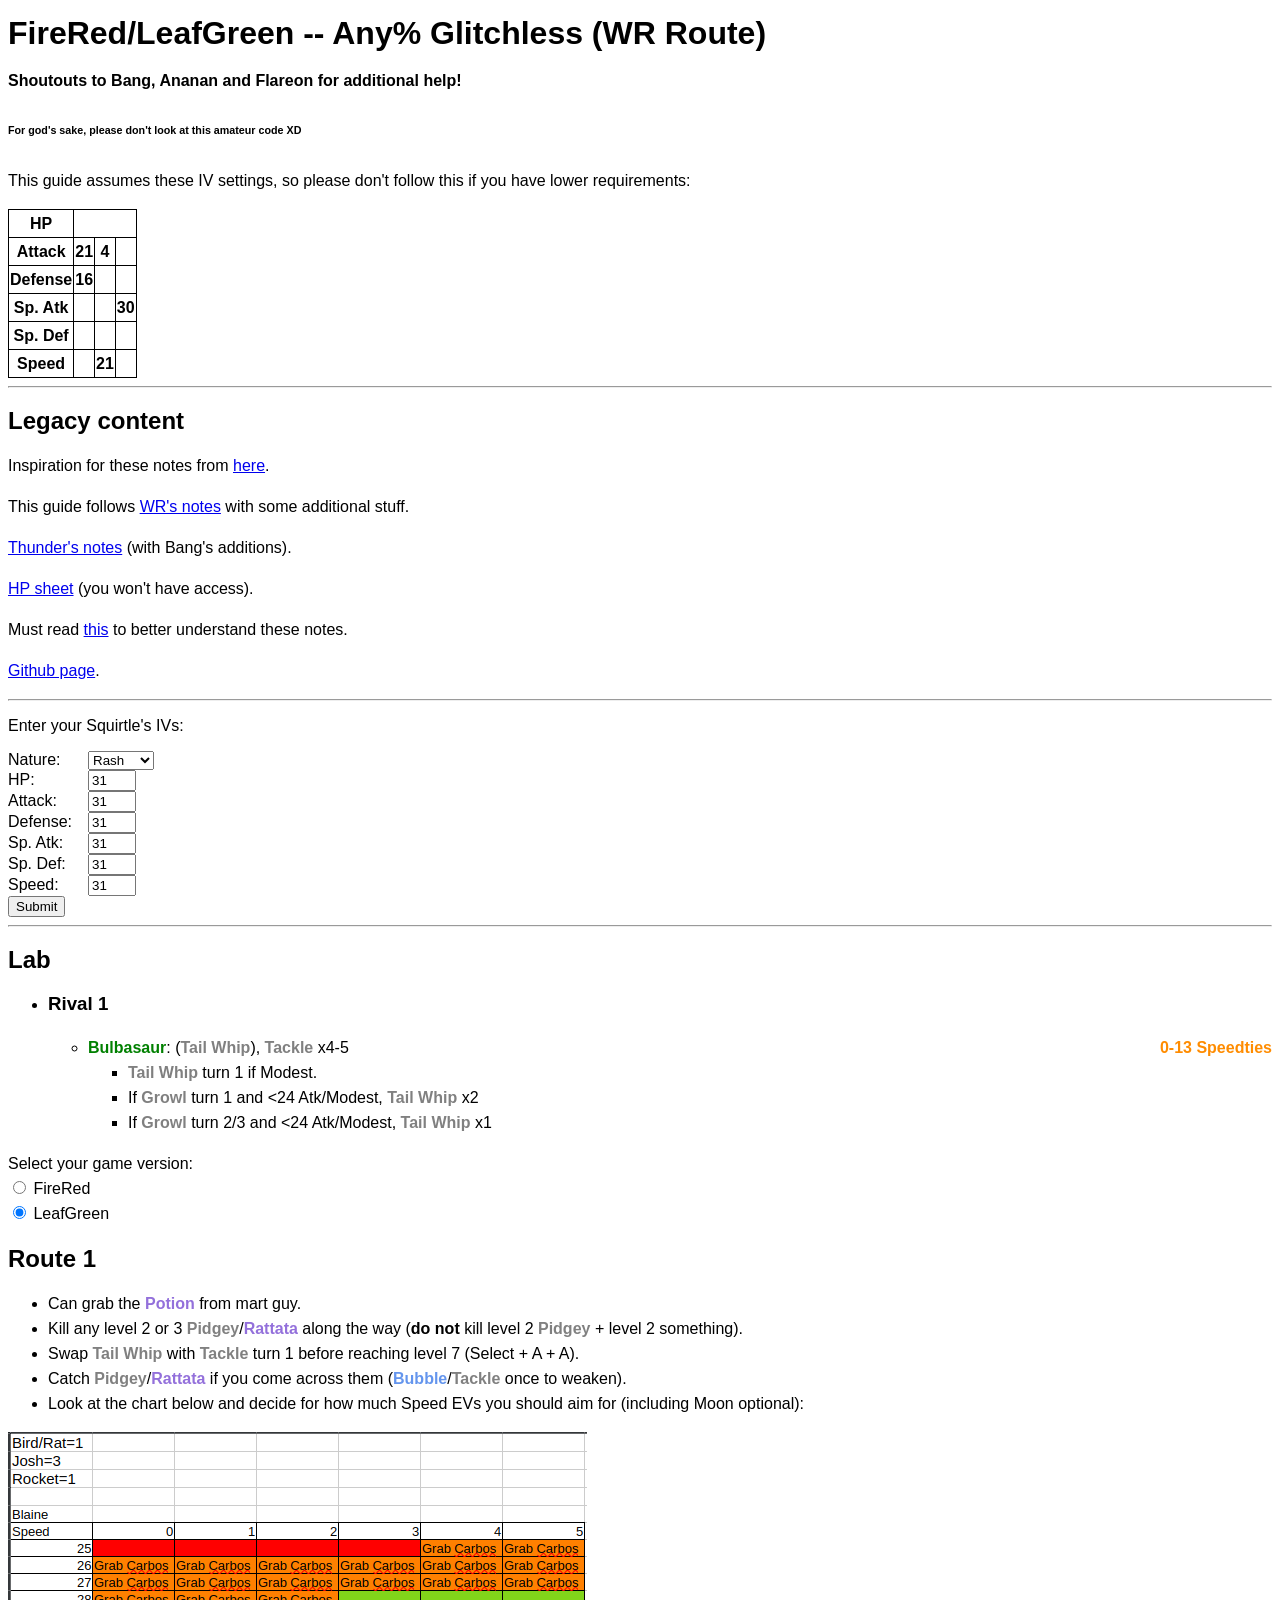
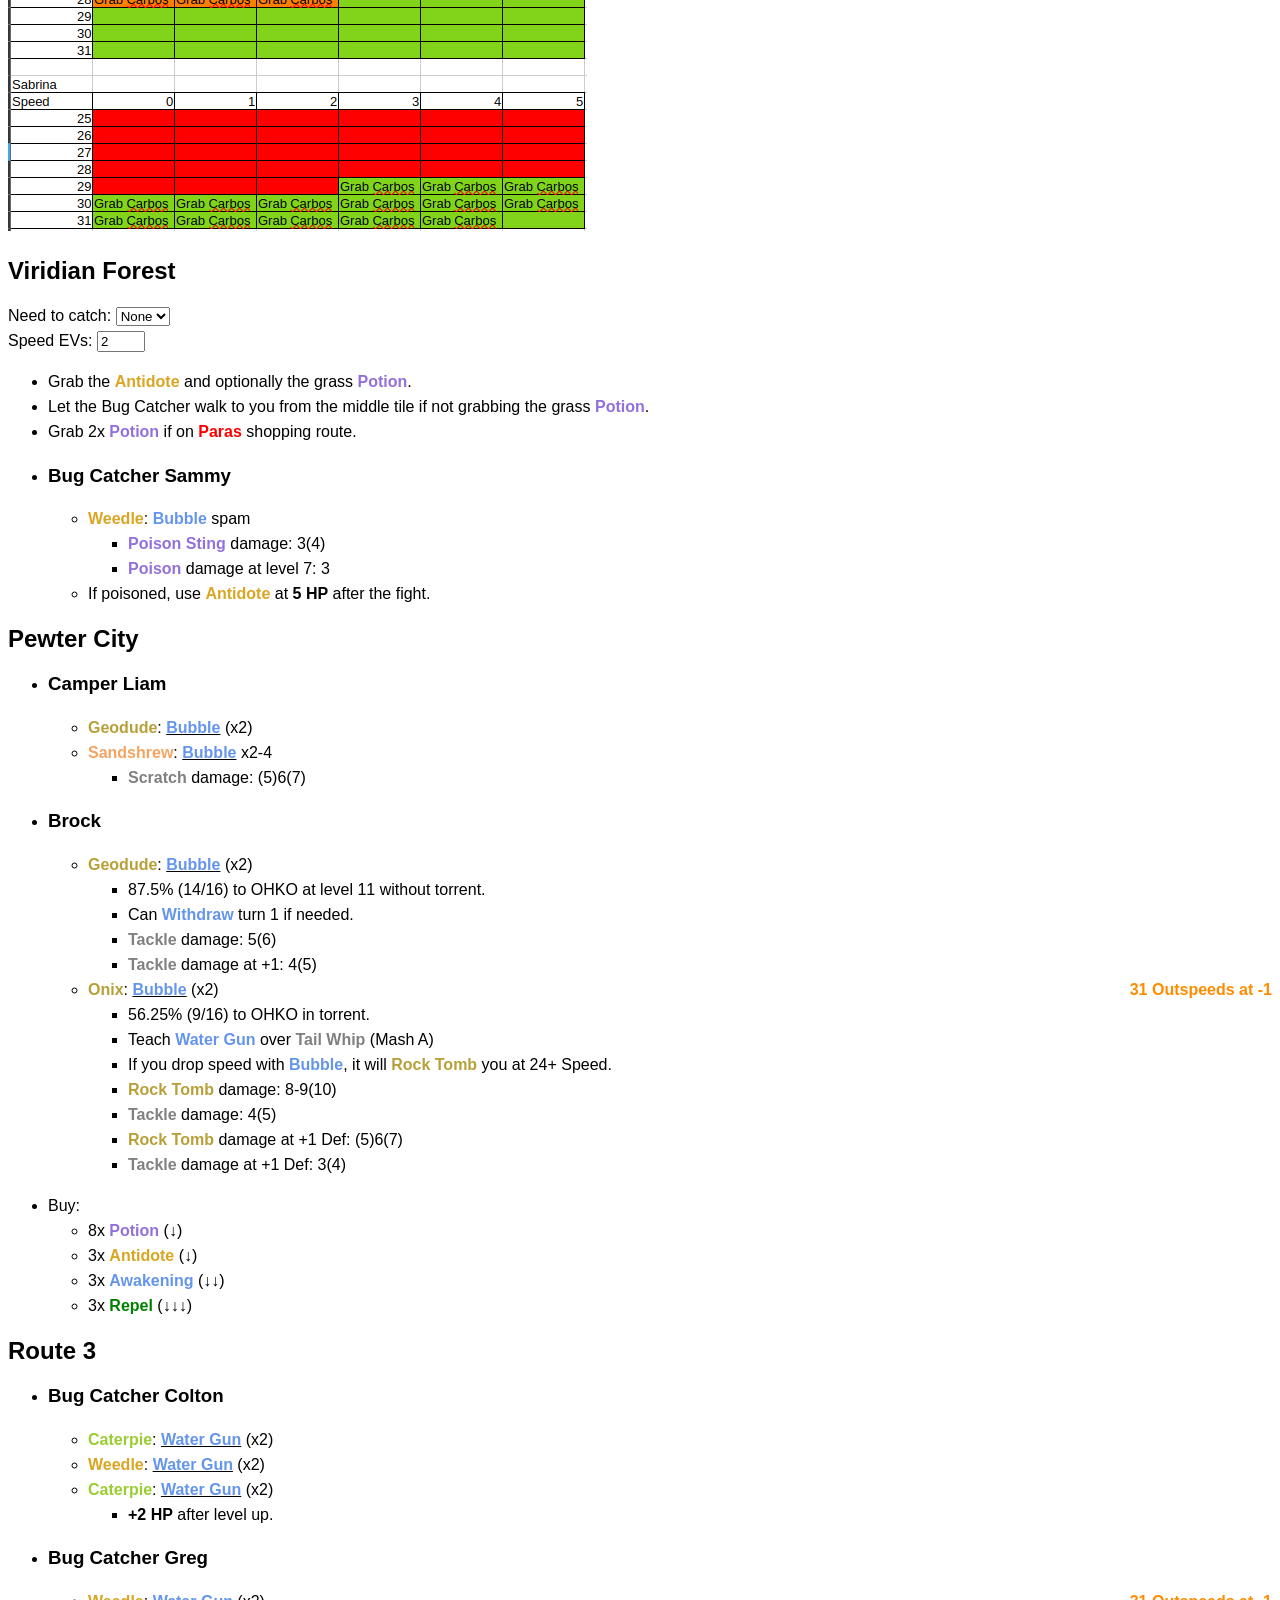
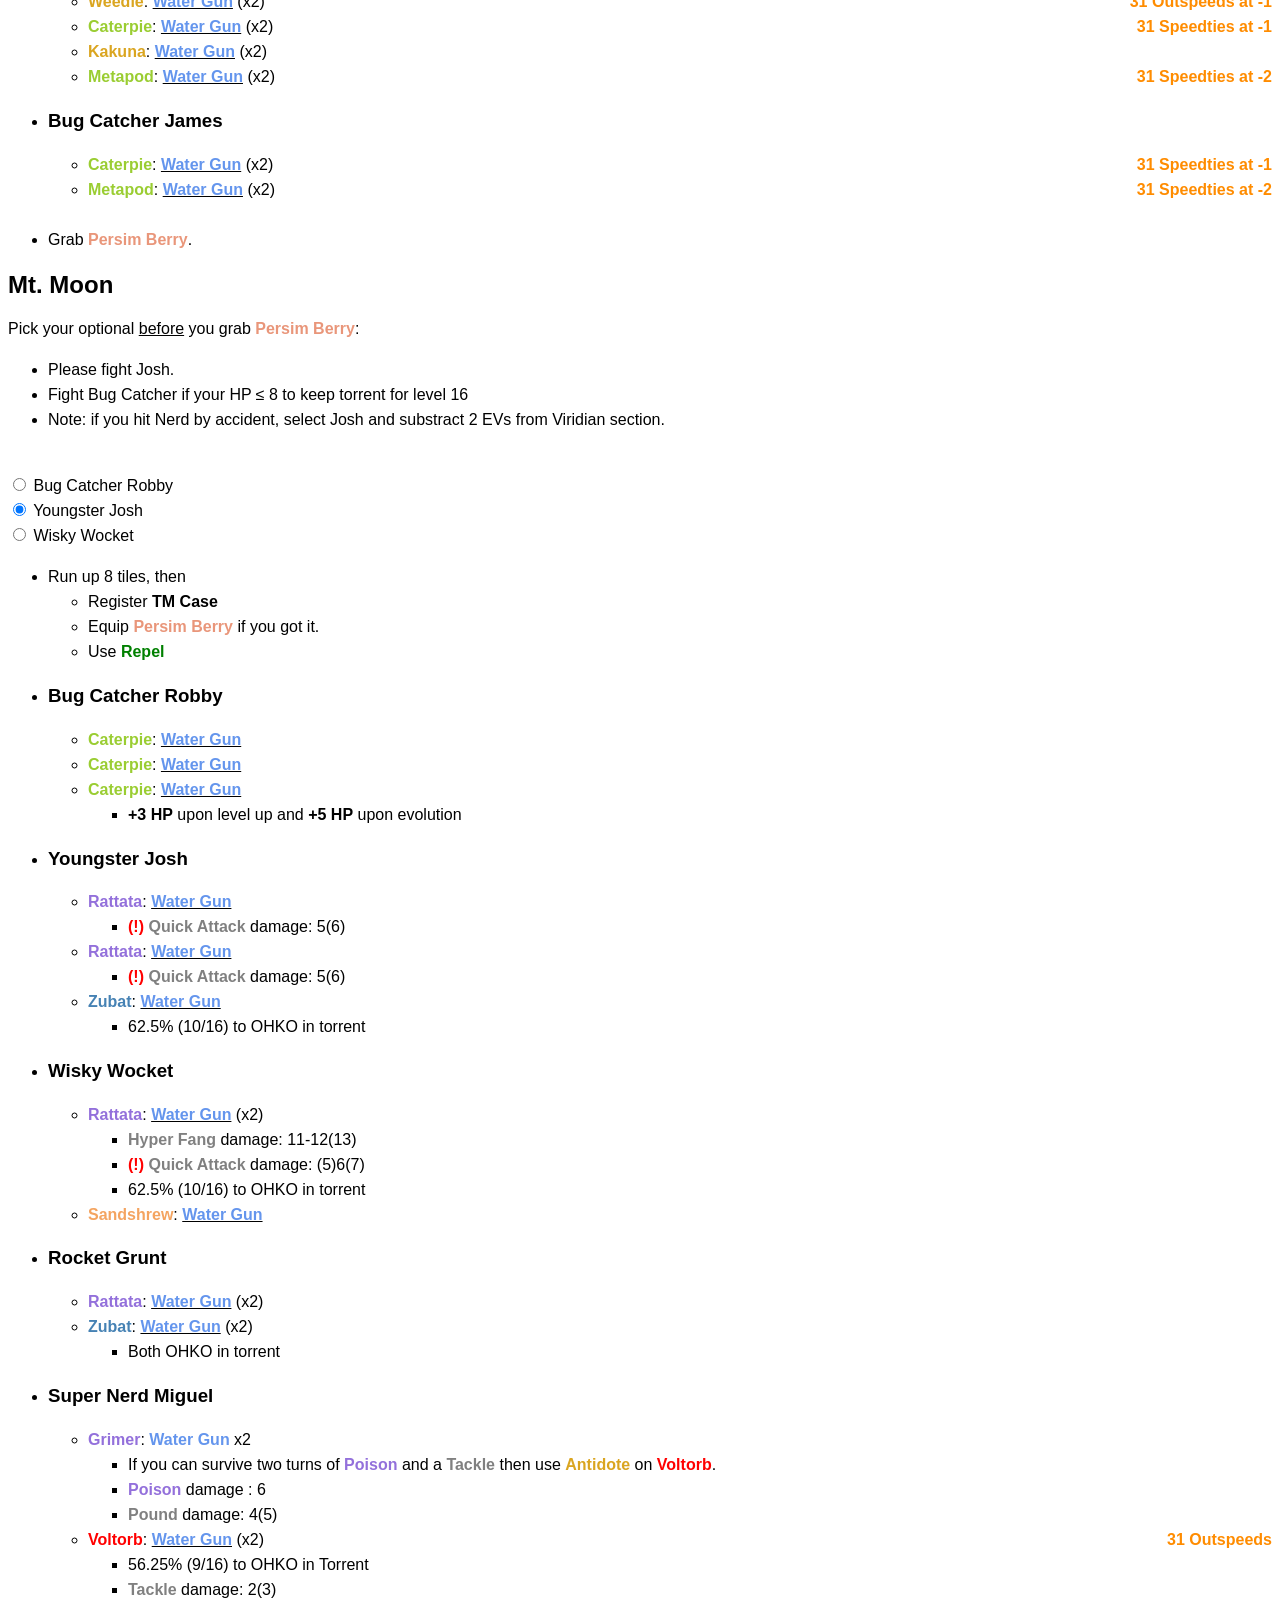
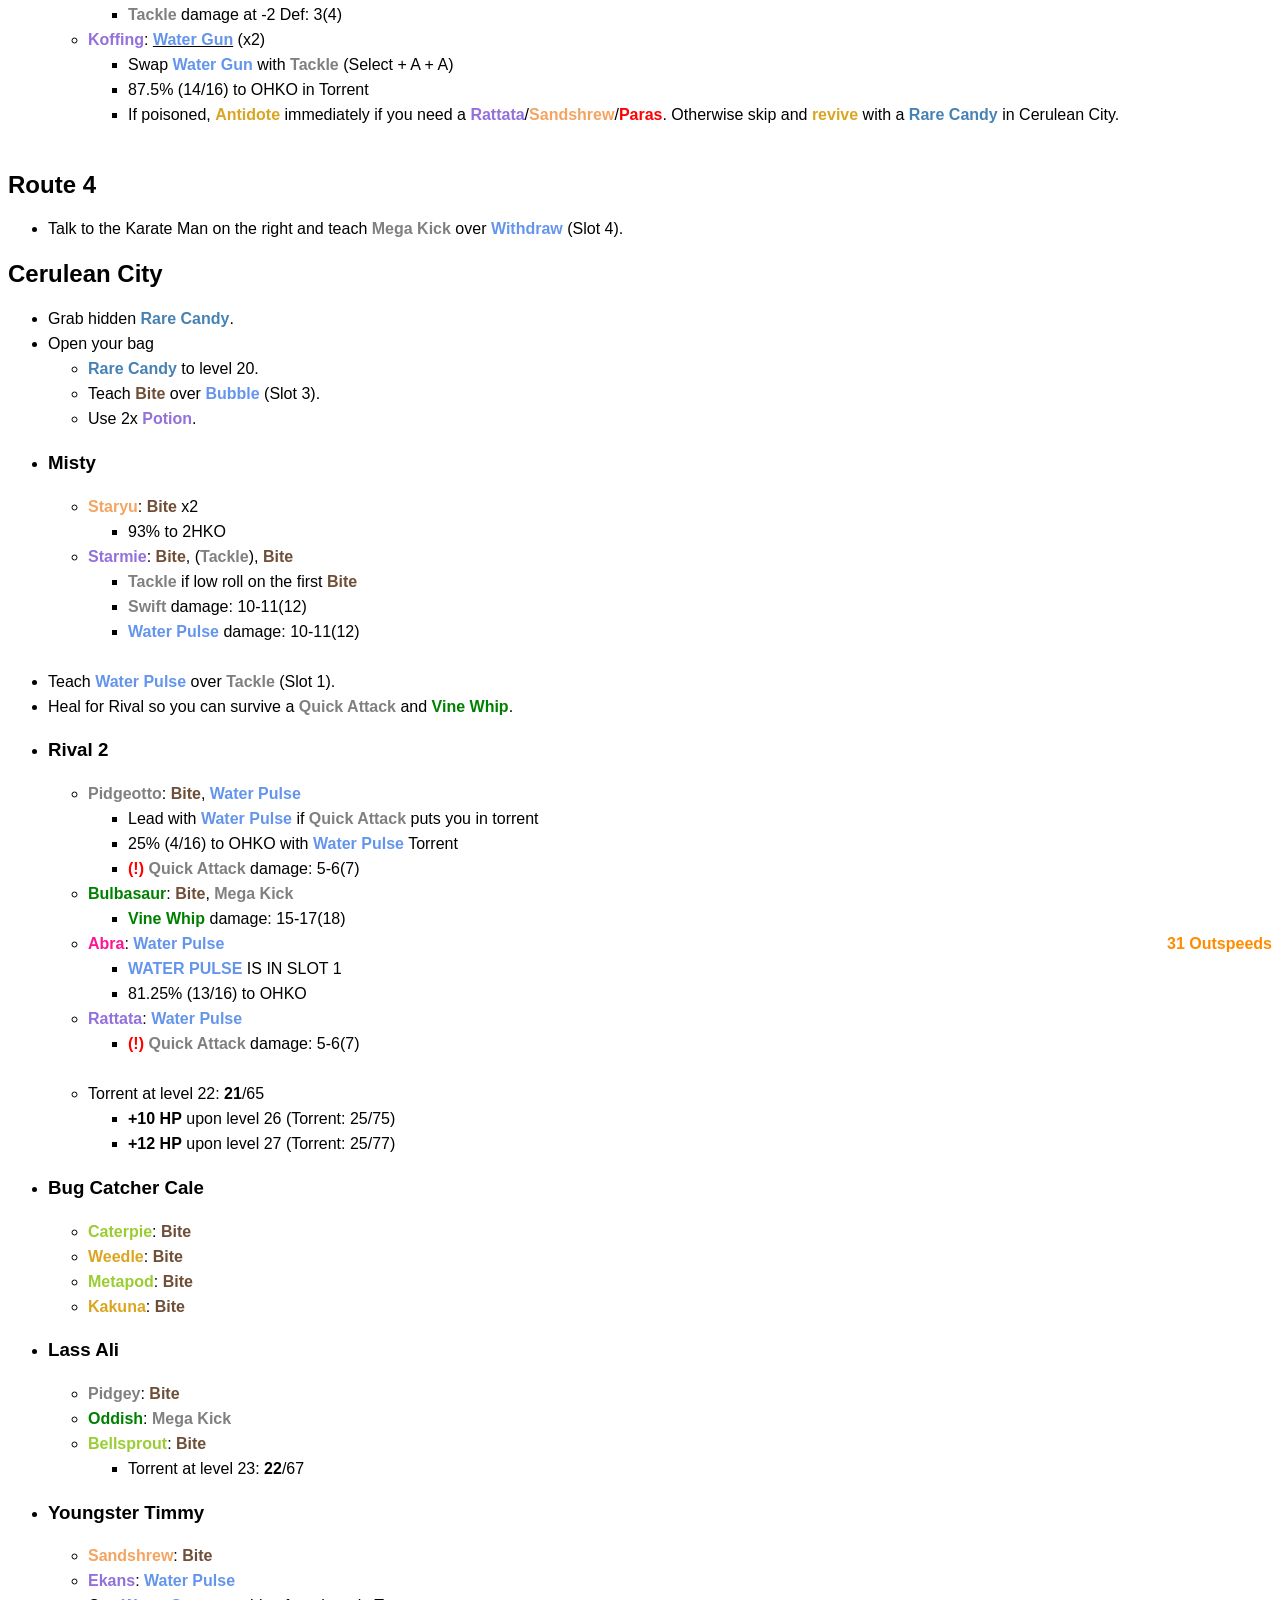
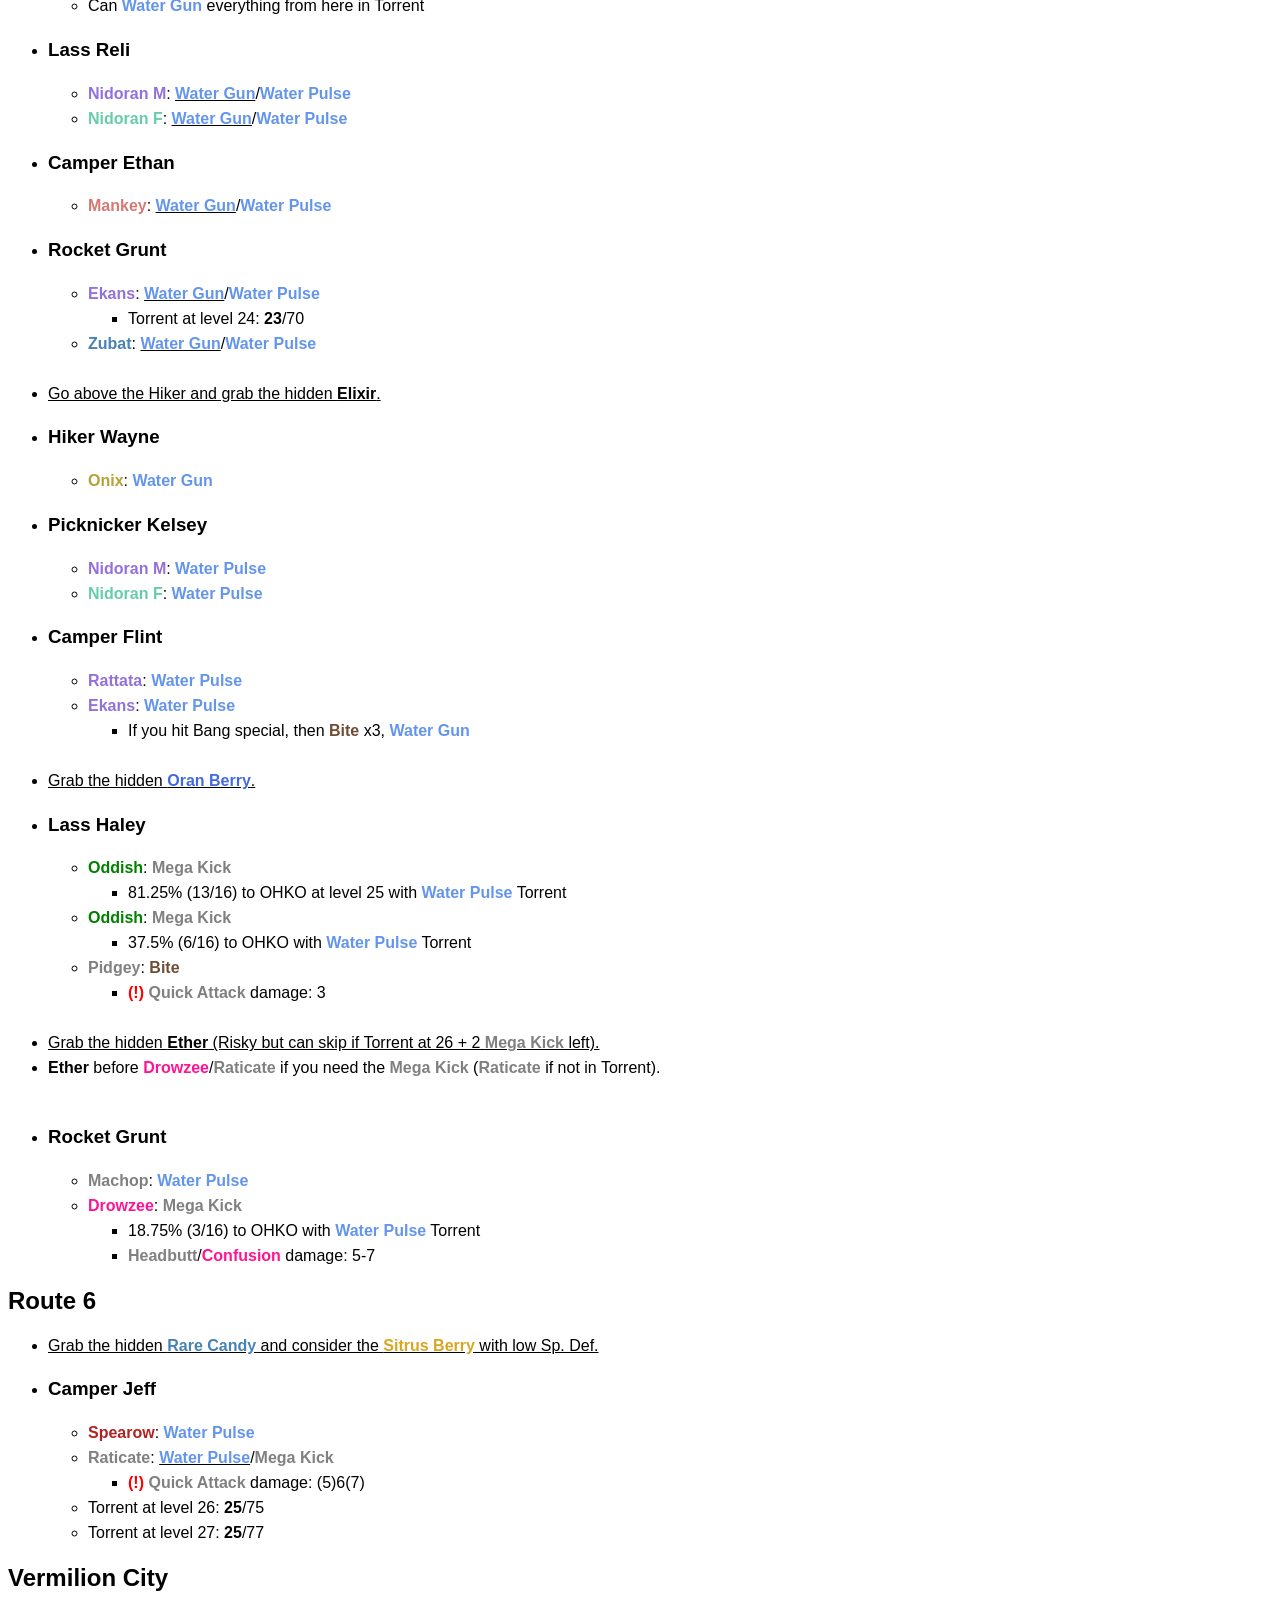
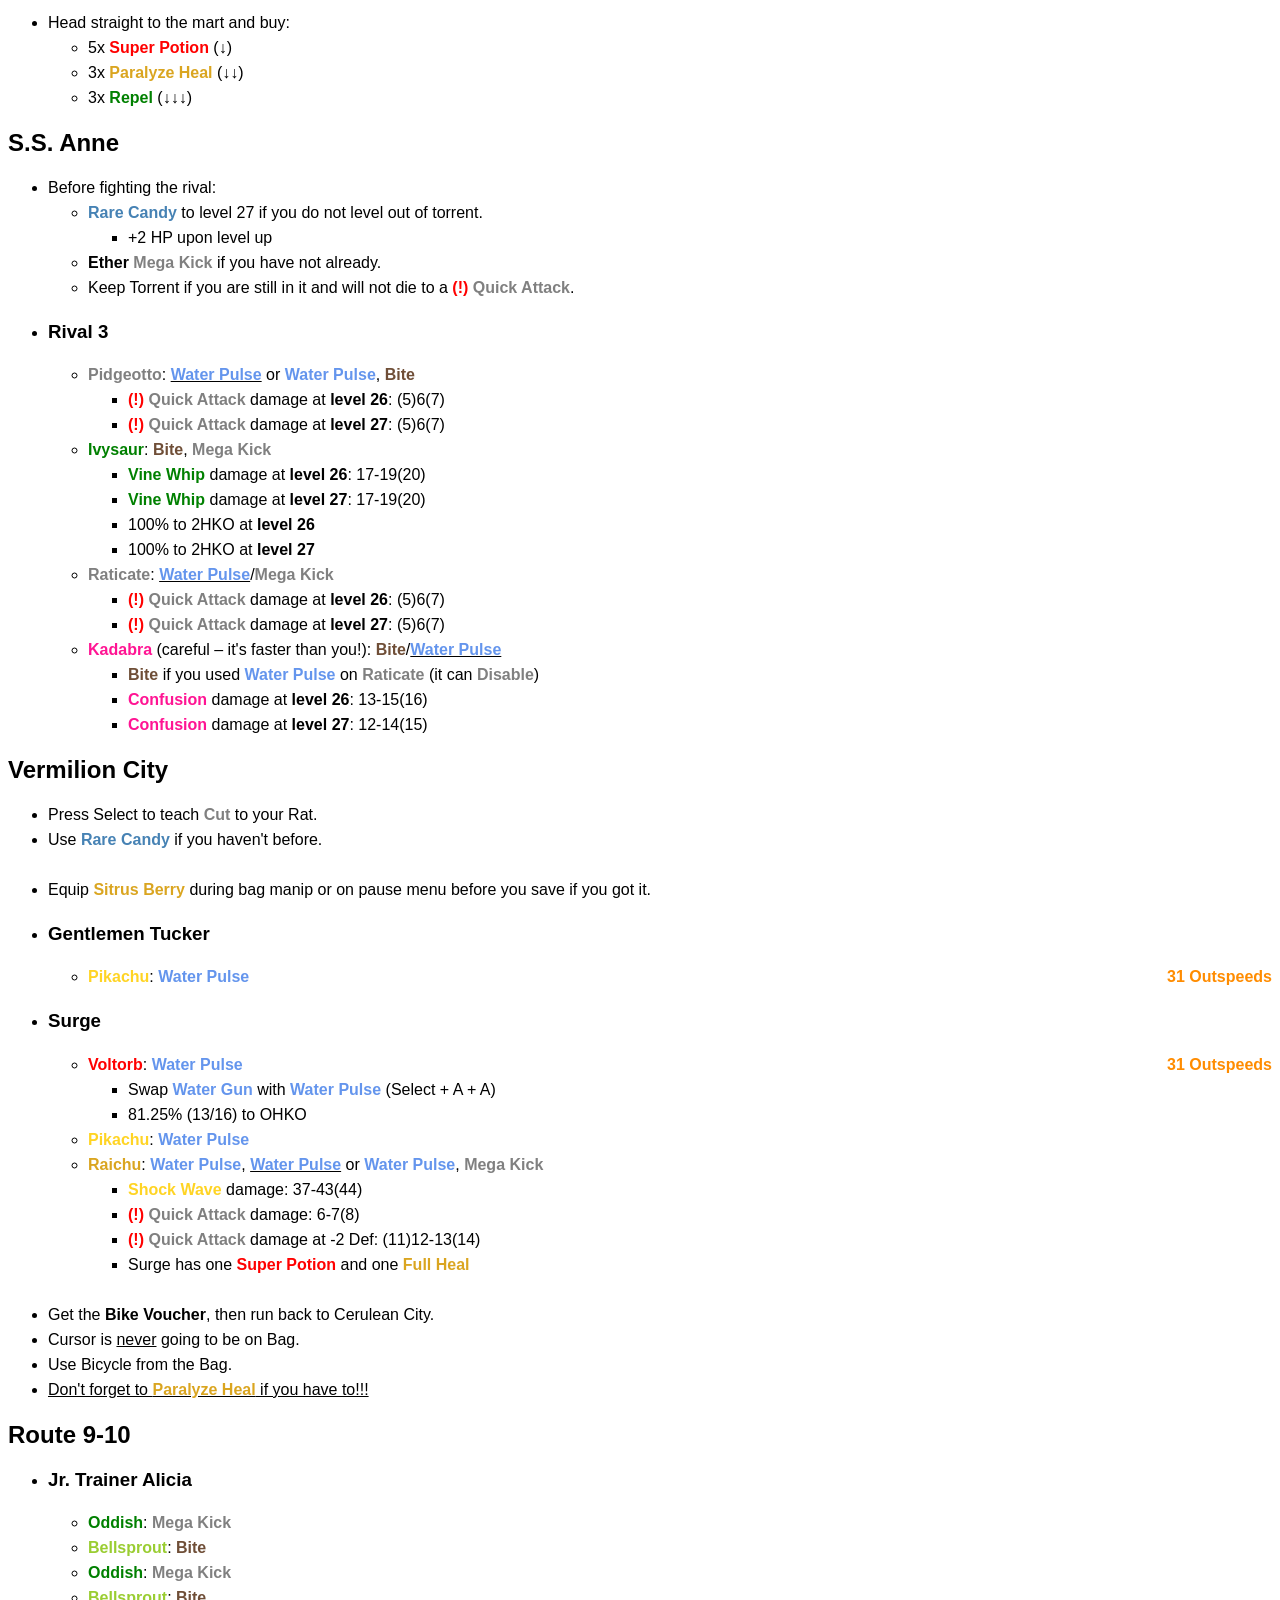
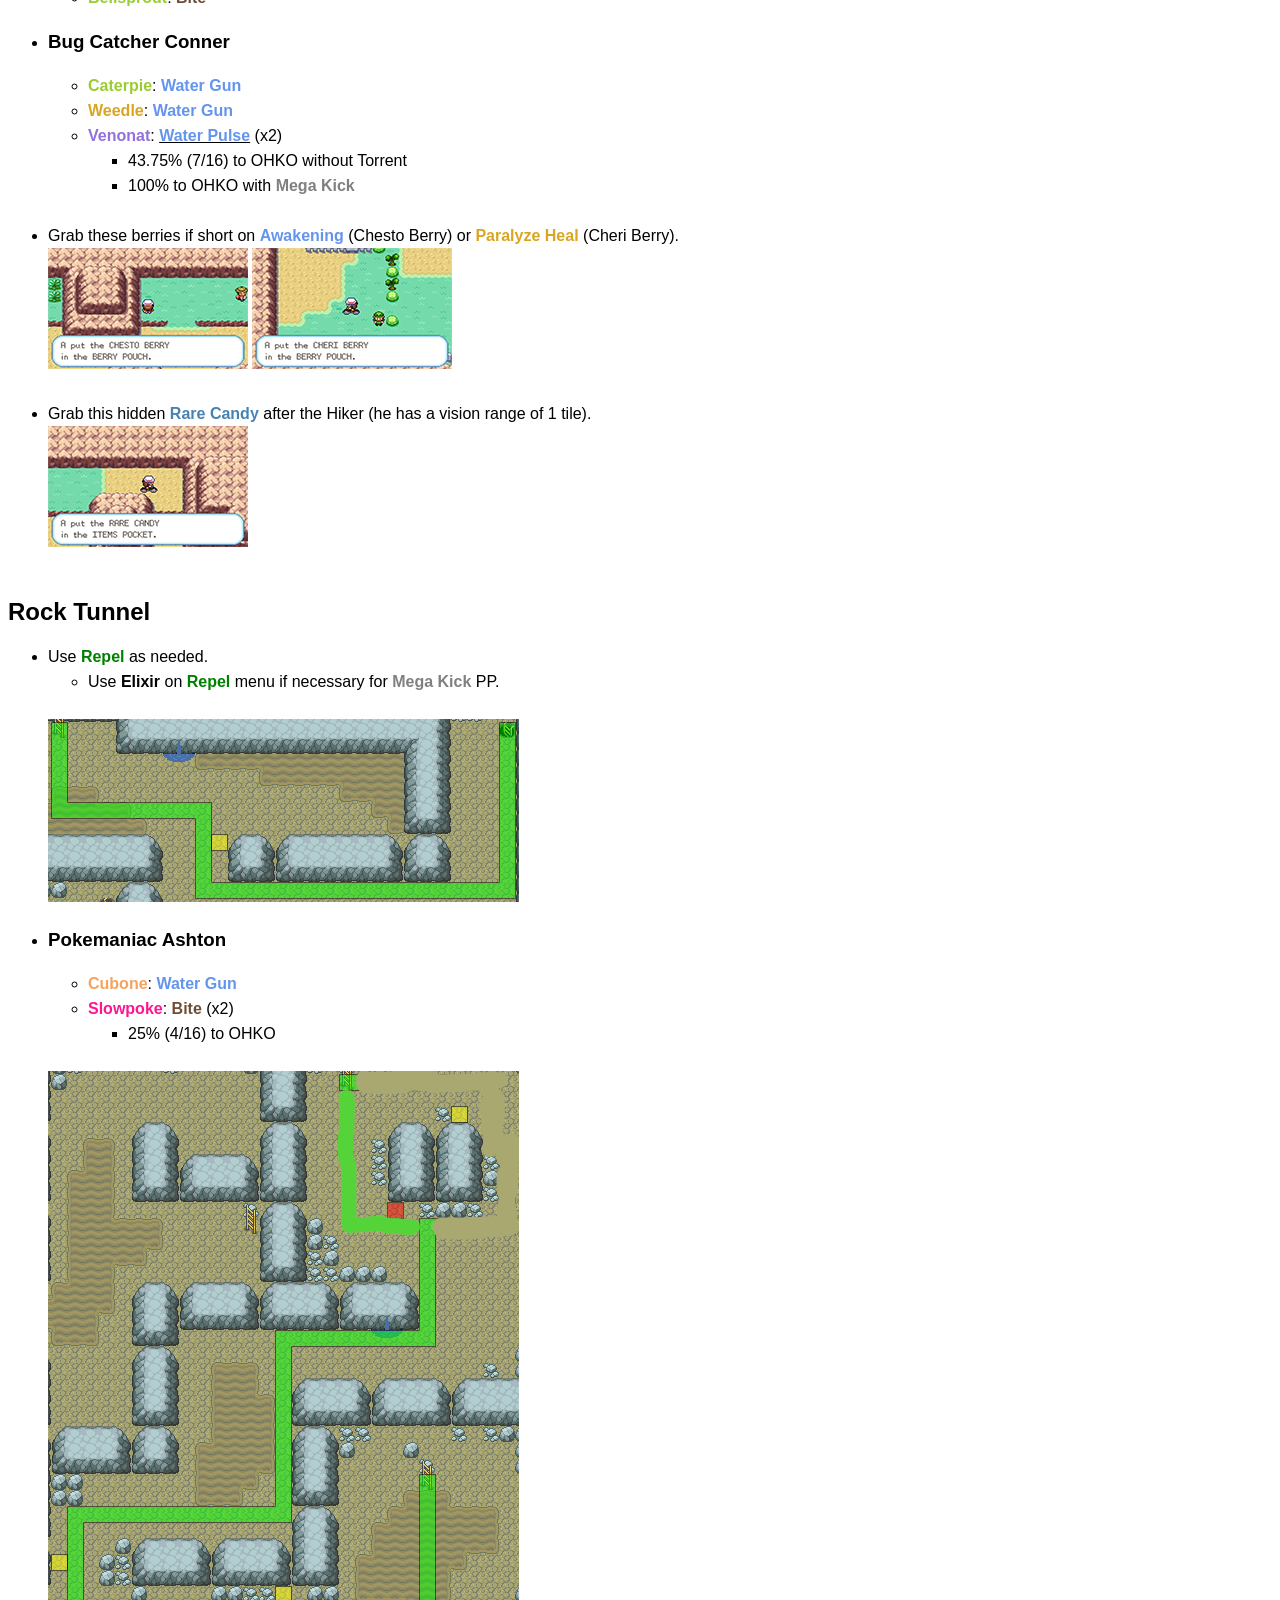
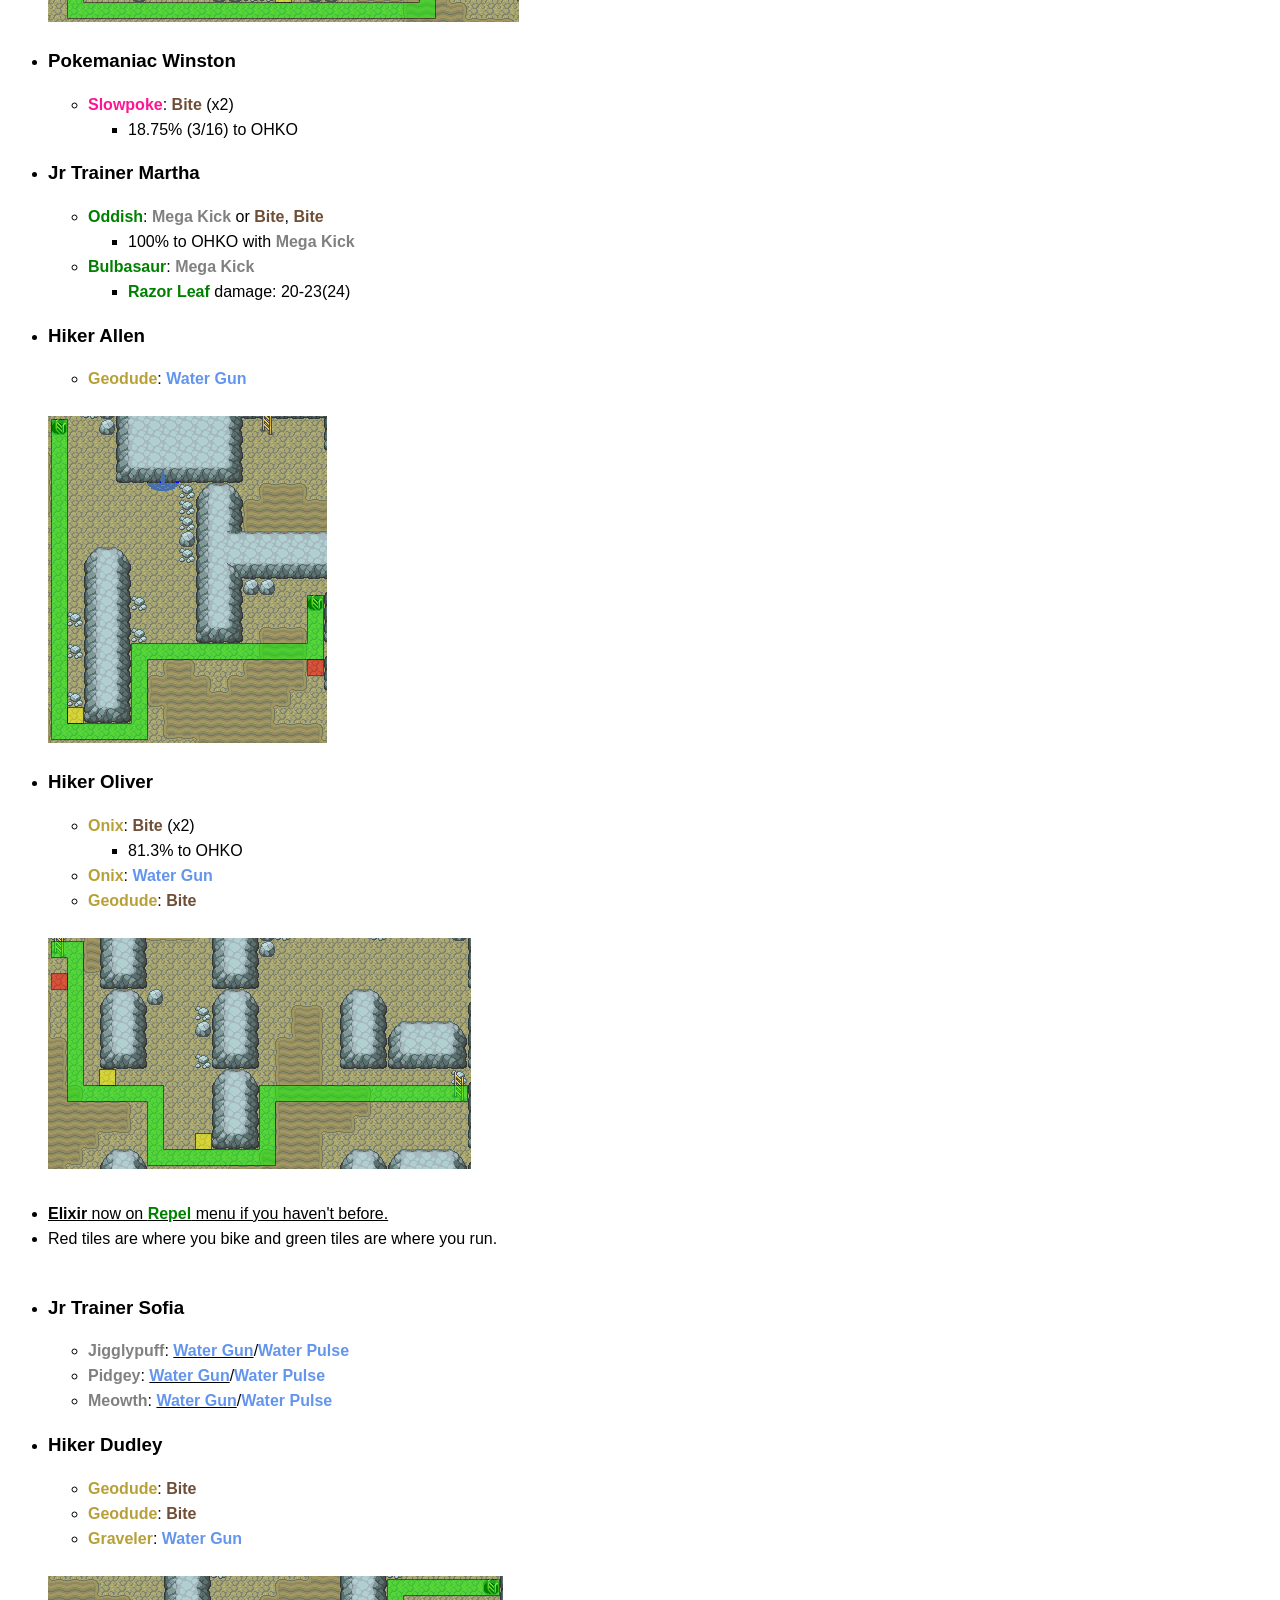
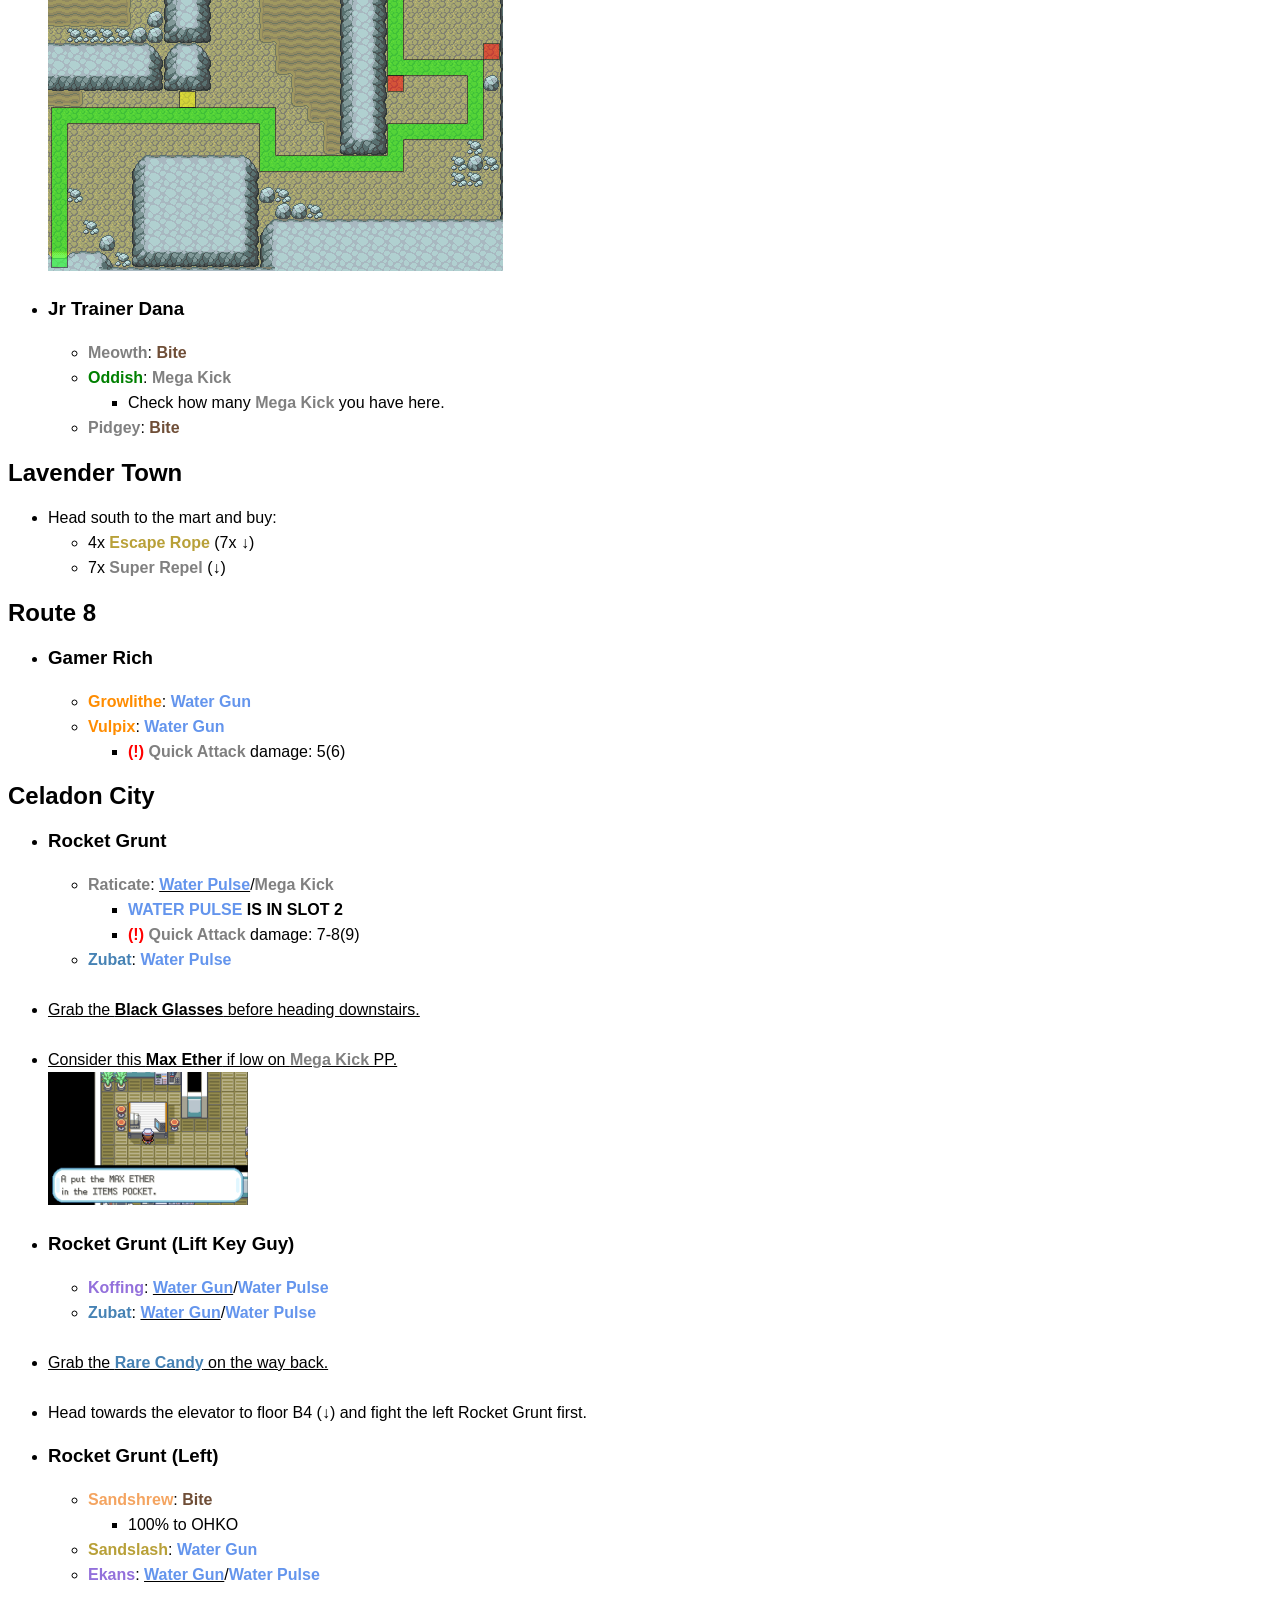
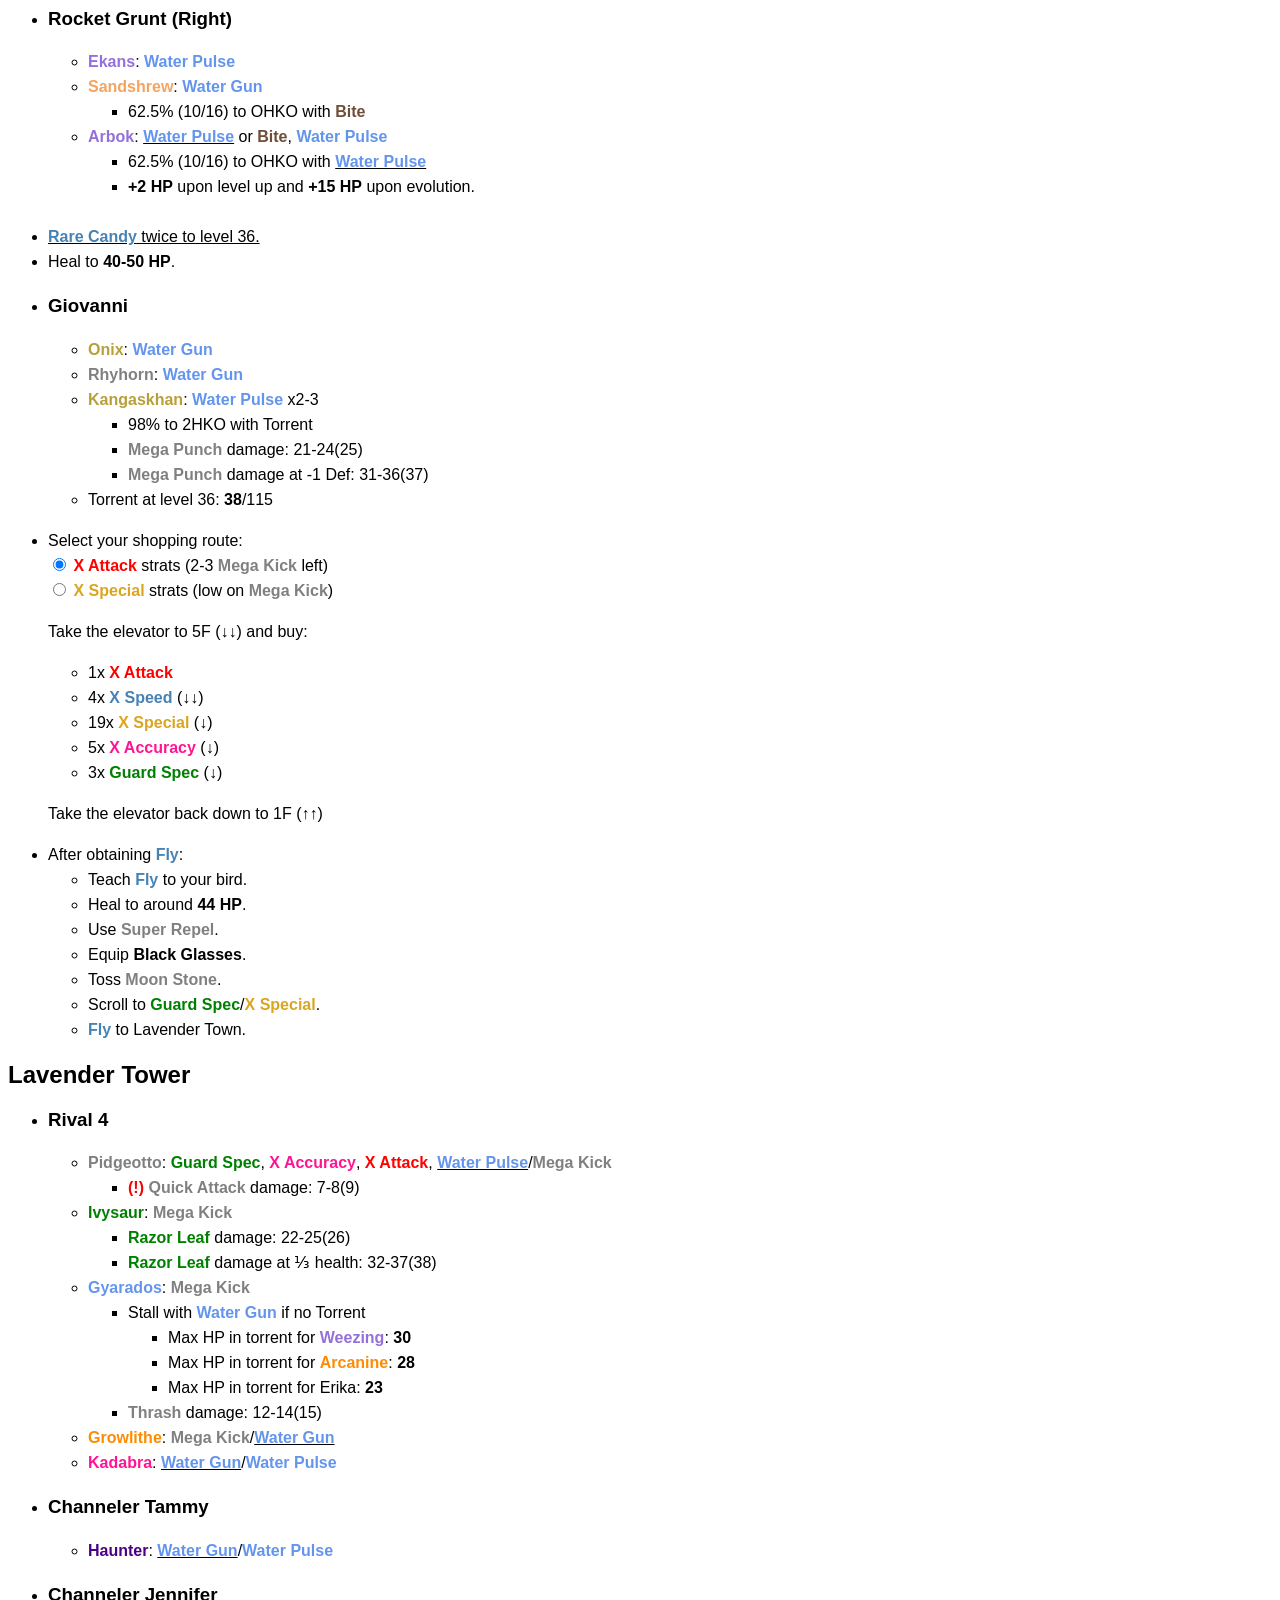
<file: index.html>
<!DOCTYPE html>
<html lang="en">
<head>
    <meta charset="UTF-8">
    <title>Any% Glitchless | FRLG</title>
    <link rel="icon" href="img/Untitled.png">
    <script src="text.js" defer></script>
    <link rel="stylesheet" href="style.css">
</head>
<body>
<header>
    <h1>FireRed/LeafGreen -- Any% Glitchless (WR Route)</h1>
    <h4>Shoutouts to Bang, Ananan and Flareon for additional help!</h4>
    <h6>For god's sake, please don't look at this amateur code XD</h6>
    <p>This guide assumes these IV settings, so please don't follow this if you have lower requirements:</p>
    <table>
        <tr><th>HP</th><th colspan="3"></th></tr>
        <tr><th>Attack</th><th>21</th><th>4</th><th></th></tr>
        <tr><th>Defense</th><th>16</th><td></td><td></td></tr>
        <tr><th>Sp. Atk</th><td></td><td></td><th>30</th></tr>
        <tr><th>Sp. Def</th><td></td><td></td><td></td></tr>
        <tr><th>Speed</th><th></th><th>21</th></tr>
    </table>
    <hr>
    <h2>Legacy content</h2>
    <p>Inspiration for these notes from <a href="https://frlg-speedruns.netlify.app/routes/any-squirtle/">here</a>.</p>
    <p>This guide follows <a href="https://docs.google.com/document/u/0/d/1tBOEP3BJKO0vwRtarRoL_AVQ8NIqpmrmh4wTTdneSKc/mobilebasic"> WR's notes</a> with some additional stuff.</p>
    <p><a href="https://docs.google.com/document/d/1pgrfEiNUoO4p8ZDHm1OuC9Y2Uq_Y-Gx5/edit">Thunder's notes</a> (with Bang's additions).</p>
    <p><a href="https://docs.google.com/spreadsheets/d/1zNtXl0dtD99EMK9dRTpPzYeSdmvayhaO7_gTl2VXzhM/edit?gid=23887254#gid=23887254">HP sheet</a> (you won't have access).</p>
    <p>Must read <a href="https://pastebin.com/LvwVhGSk">this</a> to better understand these notes.</p>
    <p><a href="https://github.com/AmunSR/FRLG-Glitchless">Github page</a>.</p>
    <hr>
</header>
<section id="stats">
    <p>Enter your Squirtle's IVs:</p>
    <label for="nat">Nature: </label><select id="nat">
    <option value="rash" selected>Rash</option>
    <option value="mild">Mild</option>
    <option value="modest">Modest</option>
</select><br>
    <label for="healpoints">HP: </label><input type="number" id="healpoints" value="31" min="0" max="31"><br>
    <label for="attack">Attack: </label><input type="number" id="attack" value="31" min="4" max="31"><br>
    <label for="defense">Defense: </label><input type="number" id="defense" value="31" min="0" max="31"><br>
    <label for="spattack">Sp. Atk: </label><input type="number" id="spattack" value="31" min="30" max="31"><br>
    <label for="spdefense">Sp. Def: </label><input type="number" id="spdefense" value="31" min="0" max="31"><br>
    <label for="speed">Speed: </label><input type="number" id="speed" value="31" min="21" max="31"><br>
    <button>Submit</button>
    <hr>
</section>
<main>
    <h2>Lab</h2>
    <ul>
        <li><h3>Rival 1</h3></li>
        <ul>
            <li>
                <section id="lab">
                    <div>
                        <span>Bulbasaur: (Tail Whip), Tackle x4-5</span>
                        <span class="speedtie">0-13 Speedties</span>
                    </div>
                    <ul>
                        <li>Tail Whip turn 1 if Modest.</li>
                        <li>If Growl turn 1 and <24 Atk/Modest, Tail Whip x2</li>
                        <li>If Growl turn 2/3 and <24 Atk/Modest, Tail Whip x1</li>
                    </ul>
                </section></li>
        </ul>
    </ul>
    <section>
        <label>Select your game version:</label><br>
        <input type="radio" id="fr" name="version" value="fr">
        <label for="fr">FireRed</label><br>
        <input type="radio" id="lg" name="version" value="lg" checked>
        <label for="lg">LeafGreen</label><br>
    </section>
    <h2>Route 1</h2>
    <section id="r1">

    </section>
    <img src="img/carbos.png" alt="carbos">
    <h2>Viridian Forest</h2>
    <label for="ctch">Need to catch: </label><select name="ctch" id="ctch">
    <option value="none">None</option>
    <option value="rat">Rat</option>
    <option value="bird">Bird</option>
    <option value="both">Both</option>
</select><br>
    <label for="speevs">Speed EVs: </label><input type="number" id="speevs" value="2" min="-3" max="5"><br>
    </select>
    <section id="viridian">

    </section>
    <h2>Pewter City</h2>
    <section id="pewter">

    </section>
    <section id="pewtershop">

    </section>
    <h2>Route 3</h2>
    <section id="r3">

    </section>
    <h2>Mt. Moon</h2>
    <label>Pick your optional <u>before</u> you grab Persim Berry:</label>
    <ul id="whichoptional"></ul><br>

    <input type="radio" id="robby" name="moonoptional" value="robby">
    <label for="robby">Bug Catcher Robby</label><br>

    <input type="radio" id="josh" name="moonoptional" value="josh" checked>
    <label for="josh">Youngster Josh</label><br>

    <input type="radio" id="rocket" name="moonoptional" value="rocket">
    <label for="rocket">Wisky Wocket</label>

    <ul>
        <li>Run up 8 tiles, then</li>
        <ul>
            <li>Register <b>TM Case</b></li>
            <li>Equip Persim Berry if you got it.</li>
            <li>Use Repel</li>
        </ul>
        <section id="mtmoon">

        </section>
    </ul>
    <h2>Route 4</h2>
    <ul>
        <li>Talk to the Karate Man on the right and teach Mega Kick over Withdraw (Slot 4).</li>
        <section id="sandshrew"></section>
    </ul>
    <h2>Cerulean City</h2>
    <ul>
        <li>Grab hidden Rare Candy.</li>
        <li>Open your bag</li>
        <ul>
            <li>Rare Candy to level 20.</li>
            <li>Teach Bite over Bubble (Slot 3).</li>
            <li>Use 2x Potion.</li>
        </ul>
        <li><h3>Misty</h3></li>
        <ul>
            <li>Staryu: Bite x2</li>
            <ul>
                <li>93% to 2HKO</li>
            </ul>
            <li id="starmiee"></li>
        </ul><br>
        <li>Teach Water Pulse over Tackle (Slot 1).</li>
        <li>Heal for Rival so you can survive a Quick Attack and Vine Whip.</li>
        <li><h3>Rival 2</h3></li>
        <ul id="rival2">

        </ul>
        <li><h3>Bug Catcher Cale</h3></li>
        <ul>
            <li>Caterpie: Bite</li>
            <li>Weedle: Bite</li>
            <li>Metapod: Bite</li>
            <li>Kakuna: Bite</li>
        </ul>
        <li><h3>Lass Ali</h3></li>
        <ul>
            <li>Pidgey: Bite</li>
            <li>Oddish: Mega Kick</li>
            <li>Bellsprout: Bite</li>
            <ul id="torrent23"></ul>
        </ul>
        <li><h3>Youngster Timmy</h3></li>
        <ul>
            <li>Sandshrew: Bite</li>
            <li>Ekans: Water Pulse</li>
            <li>Can Water Gun everything from here in Torrent</li>
        </ul>
        <li><h3>Lass Reli</h3></li>
        <ul>
            <li>Nidoran M: <span class="torrent">Water Gun</span>/Water Pulse</li>
            <li>Nidoran F: <span class="torrent">Water Gun</span>/Water Pulse</li>
        </ul>
        <li><h3>Camper Ethan</h3></li>
        <ul>
            <li>Mankey: <span class="torrent">Water Gun</span>/Water Pulse</li>
        </ul>
        <li><h3>Rocket Grunt</h3></li>
        <ul>
            <li>Ekans: <span class="torrent">Water Gun</span>/Water Pulse</li>
            <ul id="torrent24"></ul>
            <li>Zubat: <span class="torrent">Water Gun</span>/Water Pulse</li>
        </ul><br>
        <li><u>Go above the Hiker and grab the hidden Elixir.</u></li>
        <li><h3>Hiker Wayne</h3></li>
        <ul>
            <li>Onix: Water Gun</li>
        </ul>
        <li><h3>Picknicker Kelsey</h3></li>
        <ul>
            <li>Nidoran M: Water Pulse</li>
            <li>Nidoran F: Water Pulse</li>
        </ul>
        <li><h3>Camper Flint</h3></li>
        <ul>
            <li>Rattata: Water Pulse</li>
            <li>Ekans: Water Pulse</li>
            <ul>
                <li>If you hit Bang special, then Bite x3, Water Gun</li>
            </ul>
        </ul>
        <br>
        <li><u>Grab the hidden Oran Berry.</u></li>
        <li><h3>Lass Haley</h3></li>
        <ul>
            <li>Oddish: Mega Kick</li>
            <ul><li>81.25% (13/16) to OHKO at level 25 with Water Pulse Torrent</li></ul>
            <li>Oddish: Mega Kick</li>
            <ul><li>37.5% (6/16) to OHKO with Water Pulse Torrent</li></ul>
            <li>Pidgey: Bite</li>
            <ul><li>(!) Quick Attack damage: 3</li></ul>
        </ul>
        <br>
        <li><u>Grab the hidden Ether (Risky but can skip if Torrent at 26 + 2 Mega Kick left).</u></li>
        <li>Ether before Drowzee/Raticate if you need the Mega Kick (Raticate if not in Torrent).</li><br>
        <li><h3>Rocket Grunt</h3></li>
        <ul>
            <li>Machop: Water Pulse</li>
            <li>Drowzee: Mega Kick</li>
            <ul>
                <li>18.75% (3/16) to OHKO with Water Pulse Torrent</li>
                <li>Headbutt/Confusion damage: 5-7</li>
            </ul>
        </ul>
    </ul>
    <h2>Route 6</h2>
    <ul>
        <li><u>Grab the hidden Rare Candy and consider the Sitrus Berry with low Sp. Def.</u></li>
        <li><h3>Camper Jeff</h3></li>
        <ul id="jeff">

        </ul>
    </ul>
    <h2>Vermilion City</h2>
    <ul>
        <li>Head straight to the mart and buy:</li>
        <ul>
            <li>5x Super Potion (↓)</li>
            <li>3x Paralyze Heal (↓↓)</li>
            <li>3x Repel (↓↓↓)</li>
            <ul id="mart"></ul>
        </ul>
    </ul>
    <h2>S.S. Anne</h2>
    <ul id="ssanne">

    </ul>
    <h2>Vermilion City</h2>
    <ul>
        <li>Press Select to teach Cut to your Rat.</li>
        <li>Use Rare Candy if you haven't before.</li><br>
        <li>Equip Sitrus Berry during bag manip or on pause menu before you save if you got it.</li>
        <li><h3>Gentlemen Tucker</h3></li>
        <ul><li id="tucker"></li></ul>
        <li><h3>Surge</h3></li>
        <ul id="surge">

        </ul><br>
        <li>Get the <b>Bike Voucher</b>, then run back to Cerulean City.</li>
        <li>Cursor is <u>never</u> going to be on Bag.</li>
        <li>Use Bicycle from the Bag.</li>
        <li><u>Don't forget to Paralyze Heal  if you have to!!!</u></li>
    </ul>
    <h2>Route 9-10</h2>
    <ul>
        <li><h3>Jr. Trainer Alicia</h3></li>
        <ul>
            <li>Oddish: Mega Kick</li>
            <li>Bellsprout: Bite</li>
            <li>Oddish: Mega Kick</li>
            <li>Bellsprout: Bite</li>
        </ul>
        <li><h3>Bug Catcher Conner</h3></li>
        <ul>
            <li>Caterpie: Water Gun</li>
            <li>Weedle: Water Gun</li>
            <li>Venonat: <span class="torrent">Water Pulse</span> (x2)</li>
            <ul id="veno">

            </ul>
        </ul><br>
        <li>Grab these berries if short on Awakening (Chesto Berry) or Paralyze Heal (Cheri Berry).</li>
        <img src="img/chesto.png" alt="chesto"> <img src="img/cheri.png" alt="cheri"><br><br>
        <li>Grab this hidden Rare Candy after the Hiker (he has a vision range of 1 tile).</li>
        <img src="img/r9candy.png" alt="route 9 candy"><br><br>
    </ul>
    <h2>Rock Tunnel</h2>
    <ul id="rt">

    </ul>
    <h2>Lavender Town</h2>
    <ul>
        <li>Head south to the mart and buy:</li>
        <ul>
            <li>4x Escape Rope (7x ↓)</li>
            <li>7x Super Repel (↓)</li>
        </ul>
    </ul>
    <h2>Route 8</h2>
    <ul>
        <li><h3>Gamer Rich</h3></li>
        <ul>
            <li>Growlithe: Water Gun</li>
            <li>Vulpix: Water Gun</li>
            <ul><li>(!) Quick Attack damage: 5(6)</li></ul>
        </ul>
    </ul>
    <h2>Celadon City</h2>
    <ul id="hideout">

    </ul>
    <ul>
        <li><label>Select your shopping route:</label></li>

        <input type="radio" id="xatk" name="shopping" value="xatk" checked>
        <label for="xatk">X Attack strats (2-3 Mega Kick left)</label><br>

        <input type="radio" id="xspec" name="shopping" value="xspec">
        <label for="xspec">X Special strats (low on Mega Kick)</label>
        <br>
        <p>Take the elevator to 5F (↓↓) and buy:</p>
        <ul id="xshopping">

        </ul>
        <p>Take the elevator back down to 1F (↑↑)</p>
        <li>After obtaining Fly:</li>
        <ul>
            <li>Teach Fly to your bird.</li>
            <li>Heal to around <b>44 HP</b>.</li>
            <li>Use Super Repel.</li>
            <li>Equip Black Glasses.</li>
            <li>Toss Moon Stone.</li>
            <li>Scroll to Guard Spec/X Special.</li>
            <li>Fly to Lavender Town.</li>
        </ul>
    </ul>
    <h2>Lavender Tower</h2>
    <ul>
        <li><h3>Rival 4</h3></li>
        <ul id="r4">

        </ul>
        <li><h3>Channeler Tammy</h3></li>
        <ul><li>Haunter: <span class="torrent">Water Gun</span>/Water Pulse</li></ul>
    </ul>
    <ul id="xacc"></ul>
    <ul>
        <li><h3>Channeler Jennifer</h3></li>
        <ul><li>Gastly: Water Gun</li></ul>
        <li><h3>Channeler Emilia</h3></li>
        <ul><li>Gastly: Water Gun</li></ul><br>
        <li>Grab this Rare Candy before fighting Marowak.</li>
        <img src="img/lavendercandy.png" alt="lavender candy">
    </ul>
    <ul id="lavender">

    </ul>
    <ul><li>Fly to Celadon City (cursor should be on Pokemon menu unless you bag manniped).</li></ul>
    <h2>On the way to Koga</h2>
    <ul>
        <li>Grab the <b>Tea</b> from the old lady in the Celadon Mansion.</li><br>
        <li>Grab this hidden Rare Candy and this hidden Max Elixir.</li>
        <img src="img/crcandy.png" alt="cycling road candy"> <img src="img/crmaxelixir.png" alt="max elixir"><br><br>
        <li>Demount and mount bike on this tile.</li>
        <img src="img/safari%20bike.png" alt="safari demount"><br><br>
        <li>Use Super Repel before the grass in the second area (↑↑).</li><br>
        <li>Grab this Full Restore and optionally this hidden Revive for safety.</li>
        <img src="img/safari%20full%20restore.png" alt="safari full resotre"> <img src="img/revive.png" alt="revive"><br><br>
        <li>Fly to Fuchsia and head to the Gym (cursor is on Bag menu).</li>
    </ul>
    <h2>Fuschia City</h2>
    <ul>
        <li>Teach Surf over Water Gun (Slot 1)</li>
        <li>Heal to around <b>30 HP</b>.</li>
        <li><h3>Juggler Klirk</h3></li>
        <ul>
            <li>Drowzee: <span class="torrent">Surf</span> or X Special, Surf</li>
            <li>Drowzee: Surf</li>
            <li>Kadabra: Surf</li>
            <li>Drowzee: Surf</li>
        </ul>
        <li><h3>Koga</h3></li>
        <ul id="koga">

        </ul><br>
        <li>Grab Strength from the warden.</li>
        <li>Use Super Repel.</li>
        <li>Heal for Growlithe if you need to X Speed/X Special.</li>
        <ul id="growlithe">

        </ul>
        <li>Fly to Pallet Town and Surf south to Cinnabar Island.</li>
    </ul>
    <h2>Cinnabar Island</h2>
    <ul>
        <li>PRESS DOWN ON MENU.</li><br>
        <li id="carbos"></li>
        <img src="img/carbos2.png" alt="carbos"><br><br>
        <li>Grab this hidden Elixir and TM14 before grabbing the Secret Key on the table.</li>
        <img src="img/mansionelixir.png" alt="mansion elixir"> <img src="img/blizz.png" alt="blizz"><br><br>
        <li>Menu:</li>
        <ul id="carbosblaine">

        </ul><br>
        <li>Puzzle answers are <b>A, B, B, B, A, B.</b></li><br>
        <li><h3>Blaine</h3></li>
        <ul id="blaine">

        </ul><br>
        <li>Say <b>no</b> to Bill and Fly to Celadon City (cursor is on Bag).</li>
    </ul>
    <h2>Celadon City</h2>
    <ul>
        <li><h3>Beauty Tamia</h3></li>
        <ul>
            <li>Bellsprout: Bite</li>
            <li>Bellsprout: Bite</li>
        </ul><br>
        <li>Cut the bush and menu (cursor is on Pokemon):</li>
        <ul>
            <li>(Teach Strength to <u>Nidoran/Sandshrew</u>).</li>
            <ul><li><b>Cursor is on Bird!!!</b></li></ul>
            <li>Teach Blizzard over Mega Kick (Slot 4).</li>
            <li>Rare Candy twice to level 44.</li>
            <ul id="l44"></ul>
        </ul>
        <li><h3>Beauty Lori</h3></li>
        <ul><li>Exeggcute: Bite</li></ul>
        <li><h3>Erika</h3></li>
        <ul id="erika">

        </ul><br>
        <li>Fly to Celadon City and bike to Silph Co. (cursor is on Bag).</li>
    </ul>
    <h2>Silph Co.</h2>
    <ul id="silph">

    </ul>
    <h2>Saffron City</h2>
    <ul>
        <li>Tile puzzle is <b>Top Left, Bottom Left, Down.</b></li>
        <li><h3>Sabrina</h3></li>
        <ul id="dupa">

        </ul>
    </ul>
    <h2>Viridian City</h2>
    <ul>
        <li>Take the spinny tile on the right.</li>
        <li><h3>Blackbelt Takashi</h3></li>
        <ul>
            <li>Machoke: Surf</li>
            <ul><li>87.5% (14/16) to OHKO without Torrent.</li></ul>
            <li>Machop: Surf</li>
            <li>Machoke: Surf</li>
        </ul>
        <li><h3>Cooltrainer Warren</h3></li>
        <ul>
            <li>Marowak: <span class="torrent">Water Pulse</span></li>
            <li>Marowak: <span class="torrent">Water Pulse</span></li>
            <li>Rhyhorn: <span class="torrent">Water Pulse</span></li>
            <li>Nidorina: <span class="torrent">Water Pulse</span>/Surf</li>
            <li>Nidoqueen: <span class="torrent">Water Pulse</span>/Surf</li>
        </ul>
        <li><h3>Giovanni</h3></li>
        <ul>
            <li>Rhyhorn: Water Pulse</li>
            <ul><li>If less than 5 PP on Surf, you can Water Pulse everything in Torrent.</li></ul>
            <li>Dugtrio: Water Pulse</li>
            <li>Nidoqueen: <span class="torrent">Water Pulse</span>/Surf</li>
            <li>Nidoking: <span class="torrent">Water Pulse</span>/Surf</li>
            <li>Rhyhorn: Surf/Water Pulse</li>
            <ul><li>Water Pulse if only 3 Surf PP left.</li></ul>
        </ul><br>
        <li>Use Full Restore before fighting the rival (cursor is on Pokemon).</li>
    </ul>
    <ul id="r6">

    </ul>
    <h2>Victory Road</h2>
    <ul>
        <li>Teach Strength over Water Pulse (Slot 2) if you do not have a Nidoran/Sandshrew.</li>
        <li>Use Super Repel</li><br>
        <li>Box heal and deposit HM slaves (from Move menu).</li>
        <li>Buy max Full Restore (↓↓).</li>
    </ul>
    <h2>Elite Four</h2>
    <ul>
        <li><h3>Lorelei</h3></li>
        <ul>
            <li>Dewgong: X Special x4, Bite, Bite</li>
            <ul>
                <li>Surf if low roll from first Bite.</li>
                <li>Check your X Speed count here.</li>
            </ul>
            <li>Cloyster: Bite</li>
            <li>Slowbro: Bite</li>
            <li>Jynx: Surf</li>
            <li>Lapras: Bite x3</li>
            <ul><li id="kurwa"></li></ul>
        </ul><br>
        <!--        <ul id="brunostrats">-->

        <!--        </ul>-->
        <li id="highmid"></li>
        <li><h3>Bruno</h3></li>
        <ul id="bruno">

        </ul><br>
        <li>Heal with Oran Berry/Potion if in Shadow Punch range.</li>
        <ul id="agathatorrent"></ul>
        <li><h3>Agatha</h3></li>
        <ul id="agatha">

        </ul><br>
        <li>Full Restore before Lance.</li>
        <li id="hyperbeam"></li>
        <li><h3>Lance</h3></li>
        <ul id="lance">

        </ul><br>
        <li>Heal to <b>full HP</b> and use Elixir before Champion.</li>
        <li><h3>Champion</h3></li>
        <ul id="champ">

        </ul>
    </ul>

</main>
<br>GG :)
<footer><h6>Last updated: 26/10/2026</h6></footer>

<script src="main.js"></script>
</body>
</html>
</file>
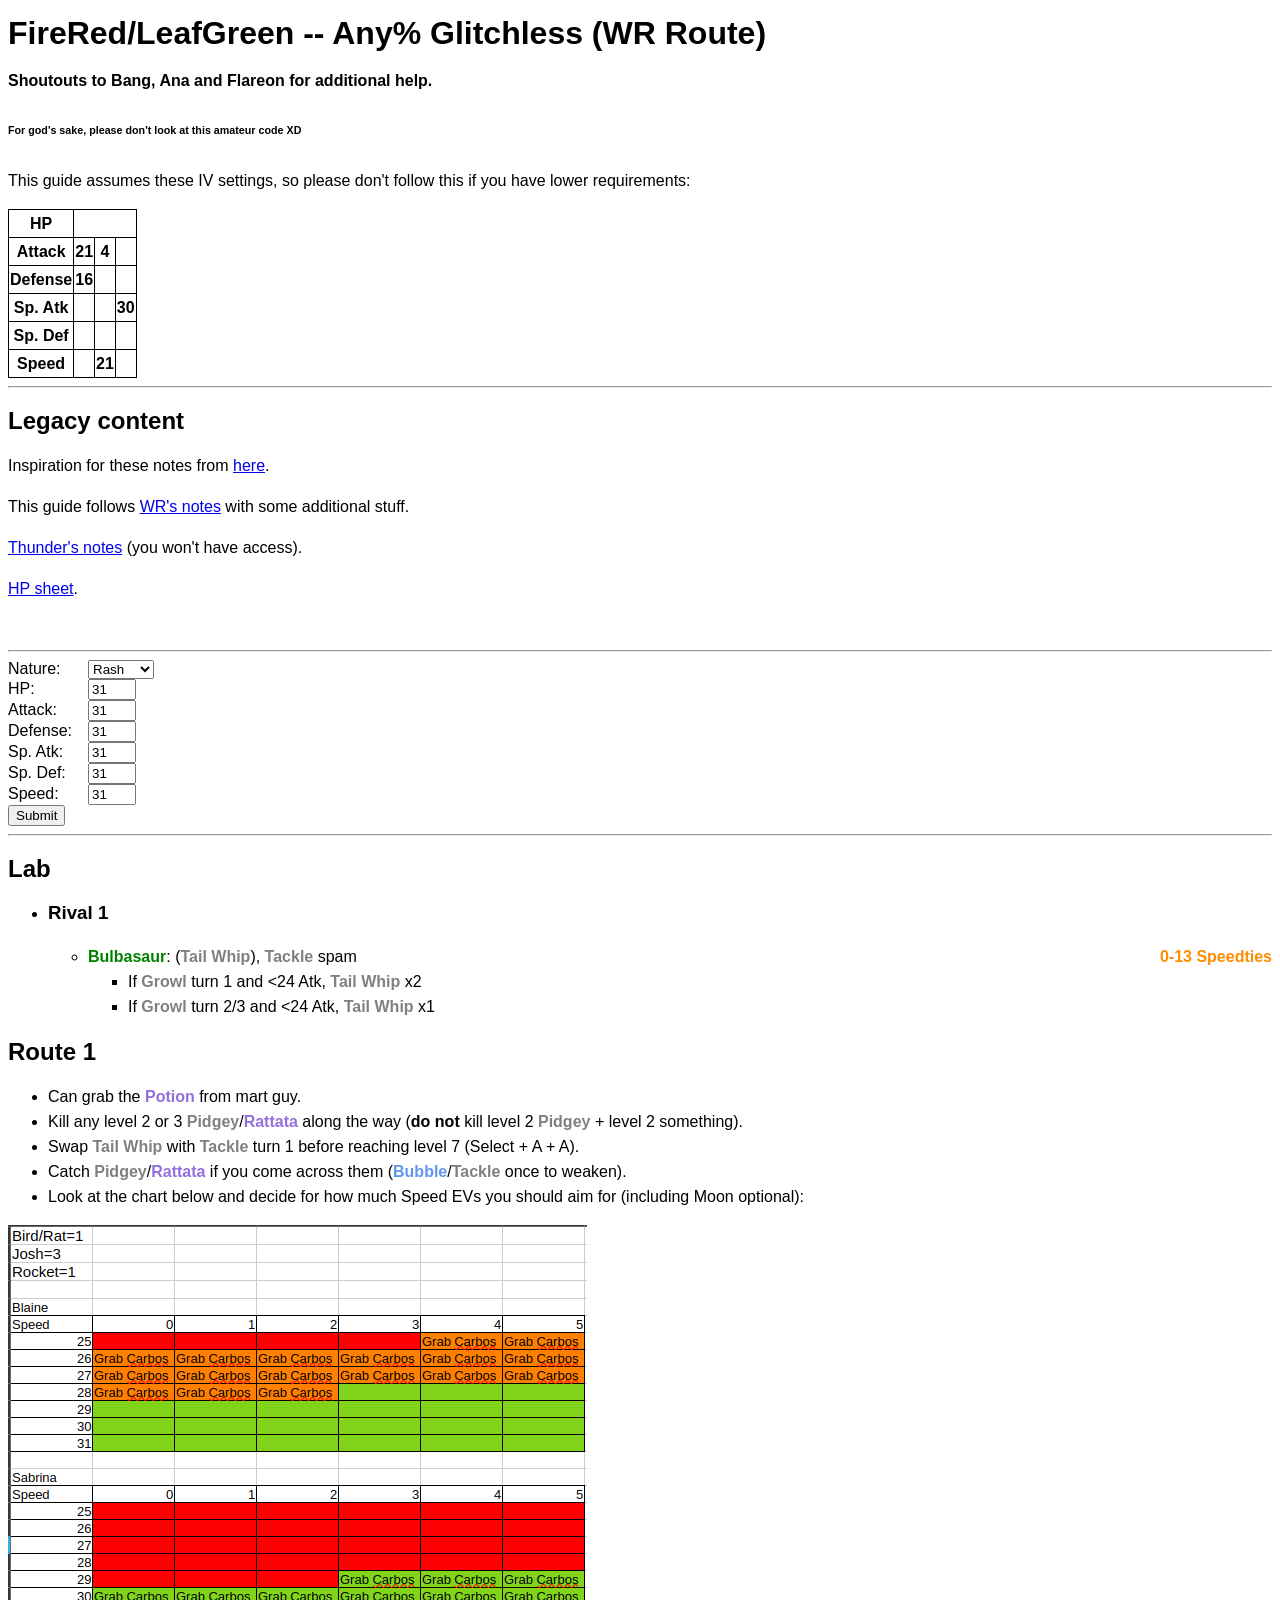
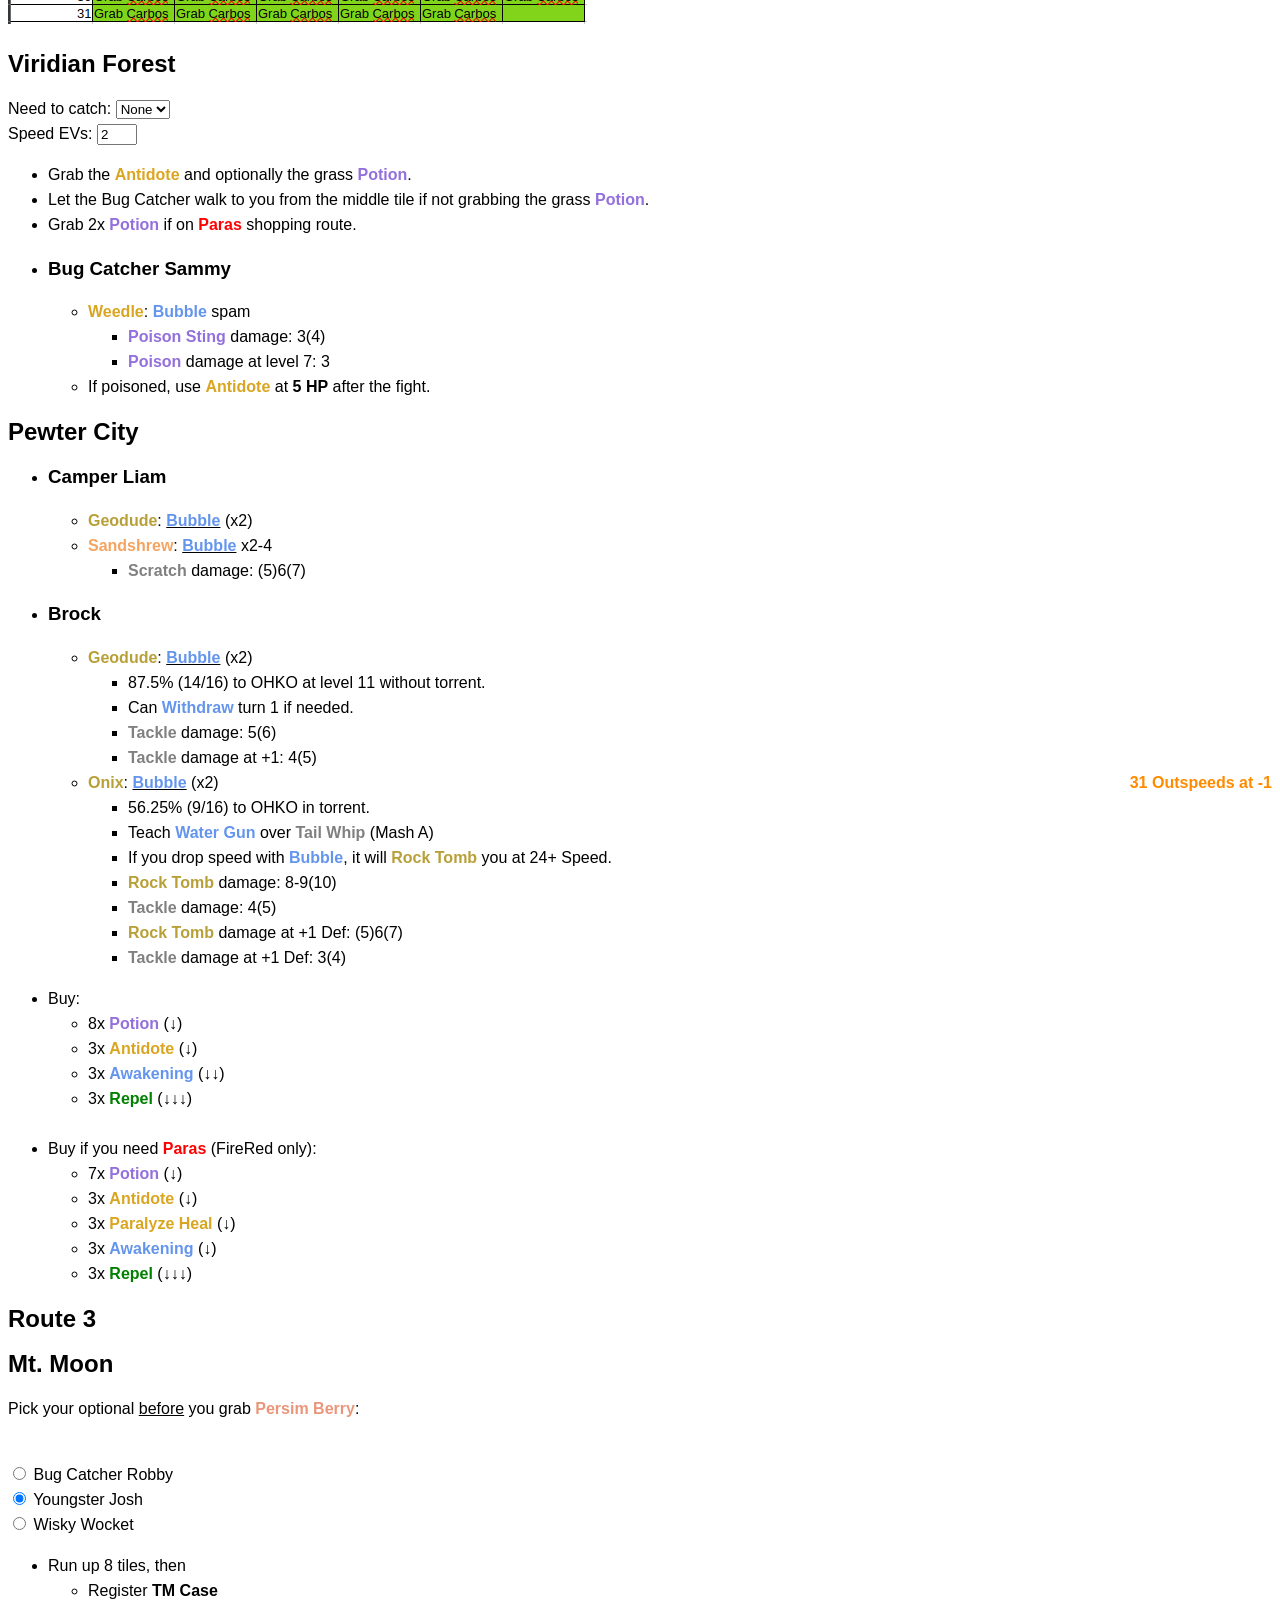
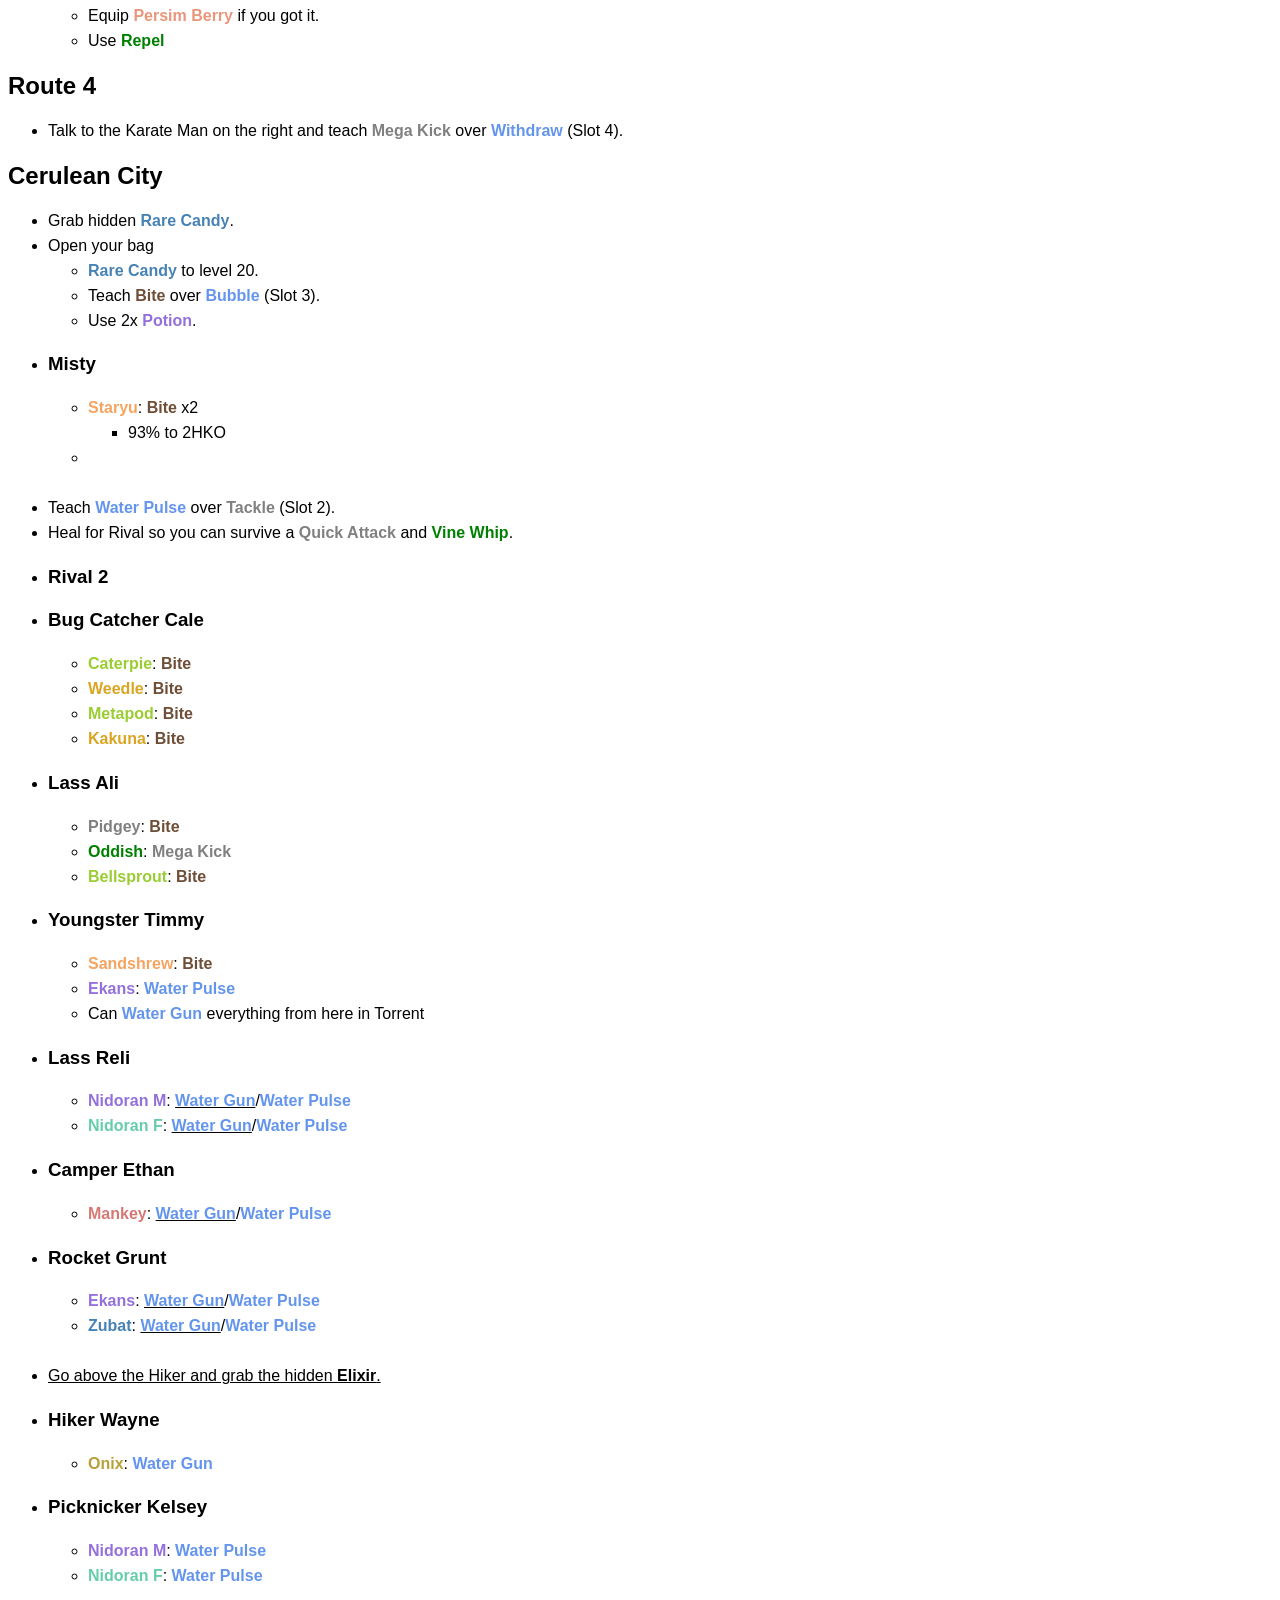
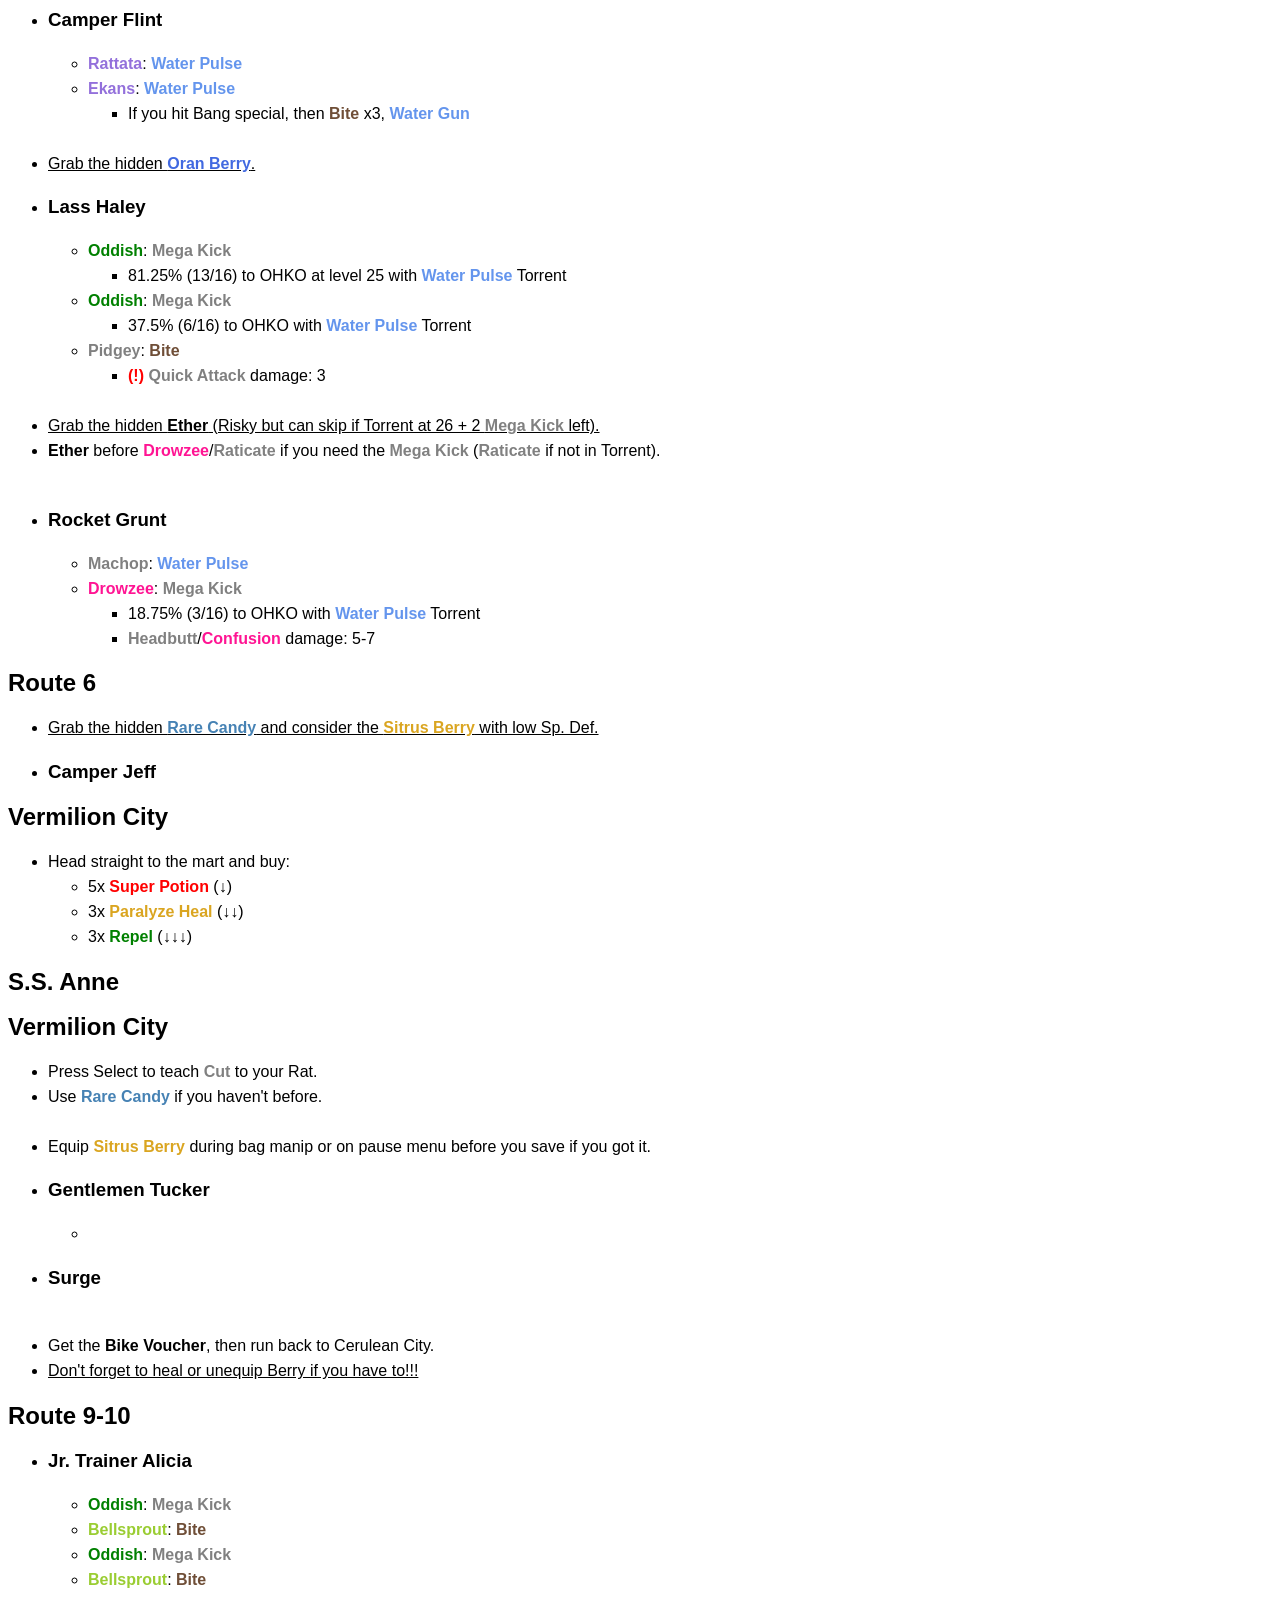
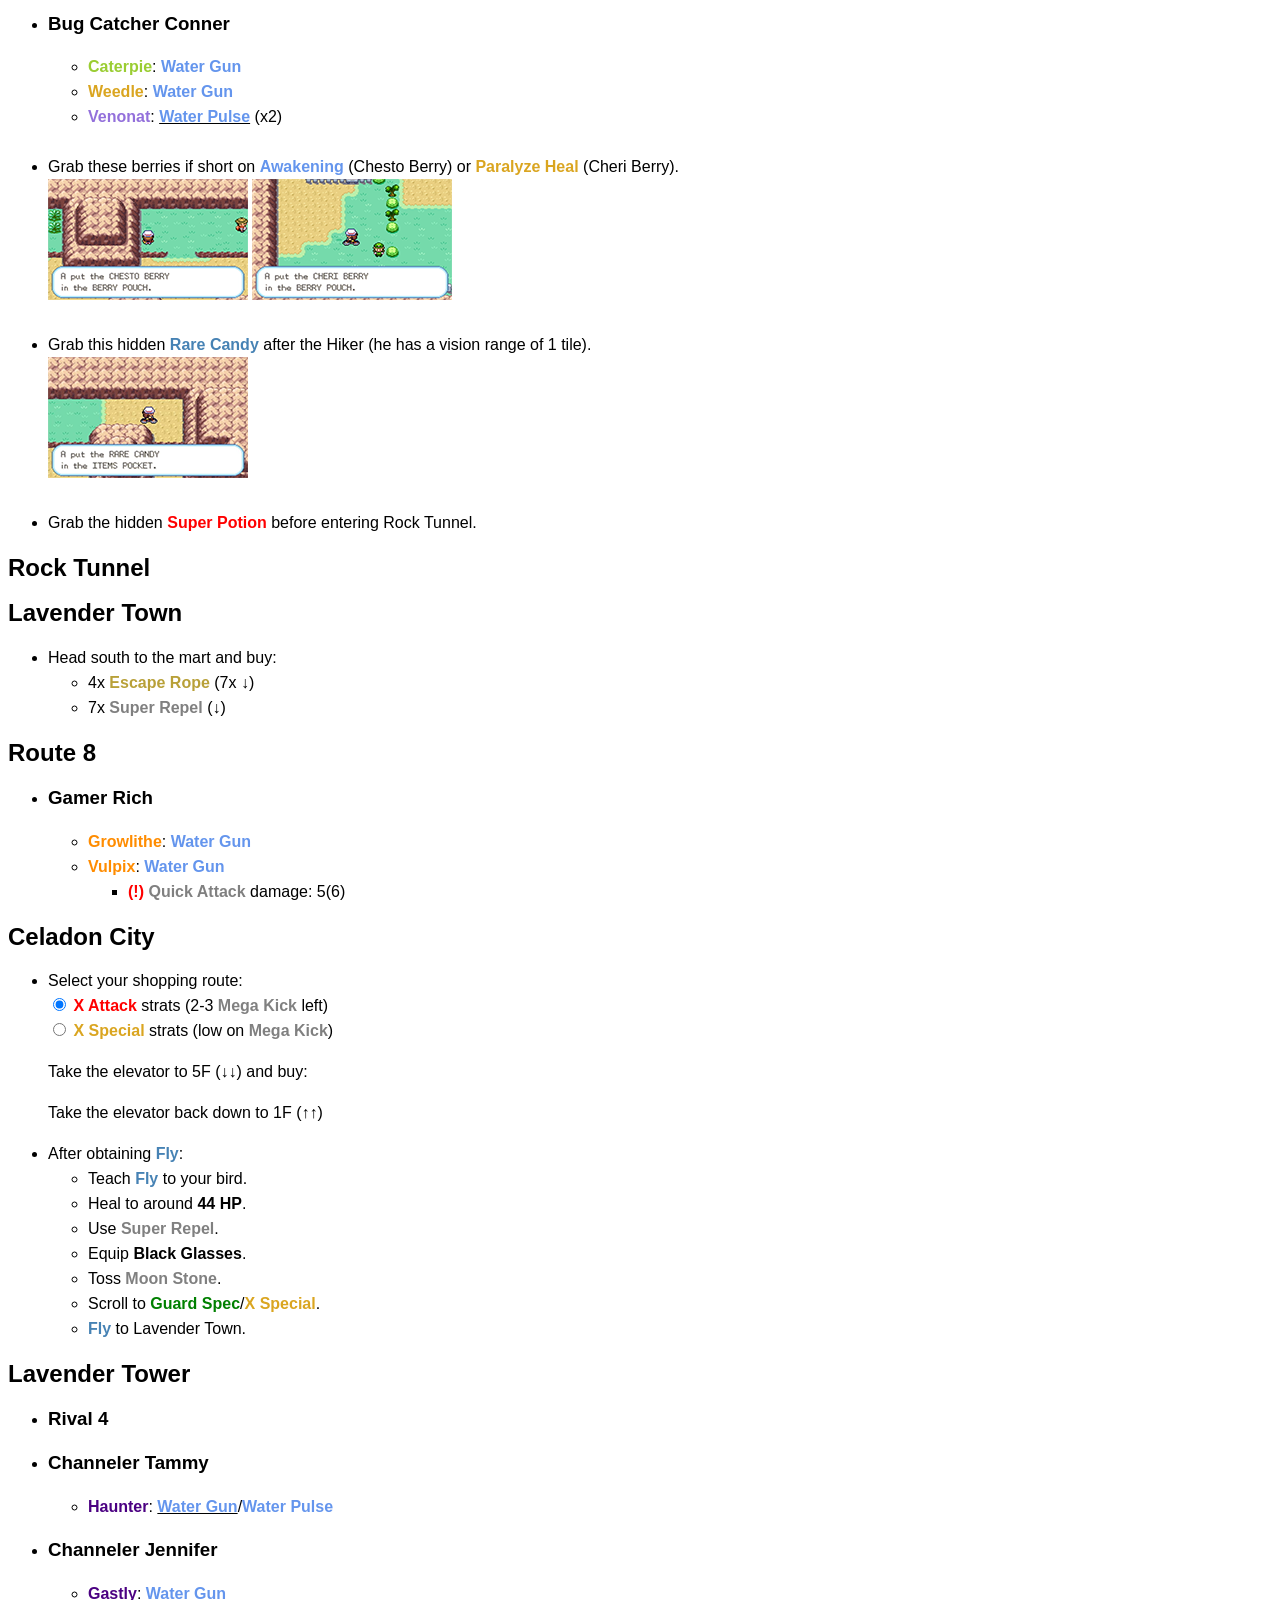
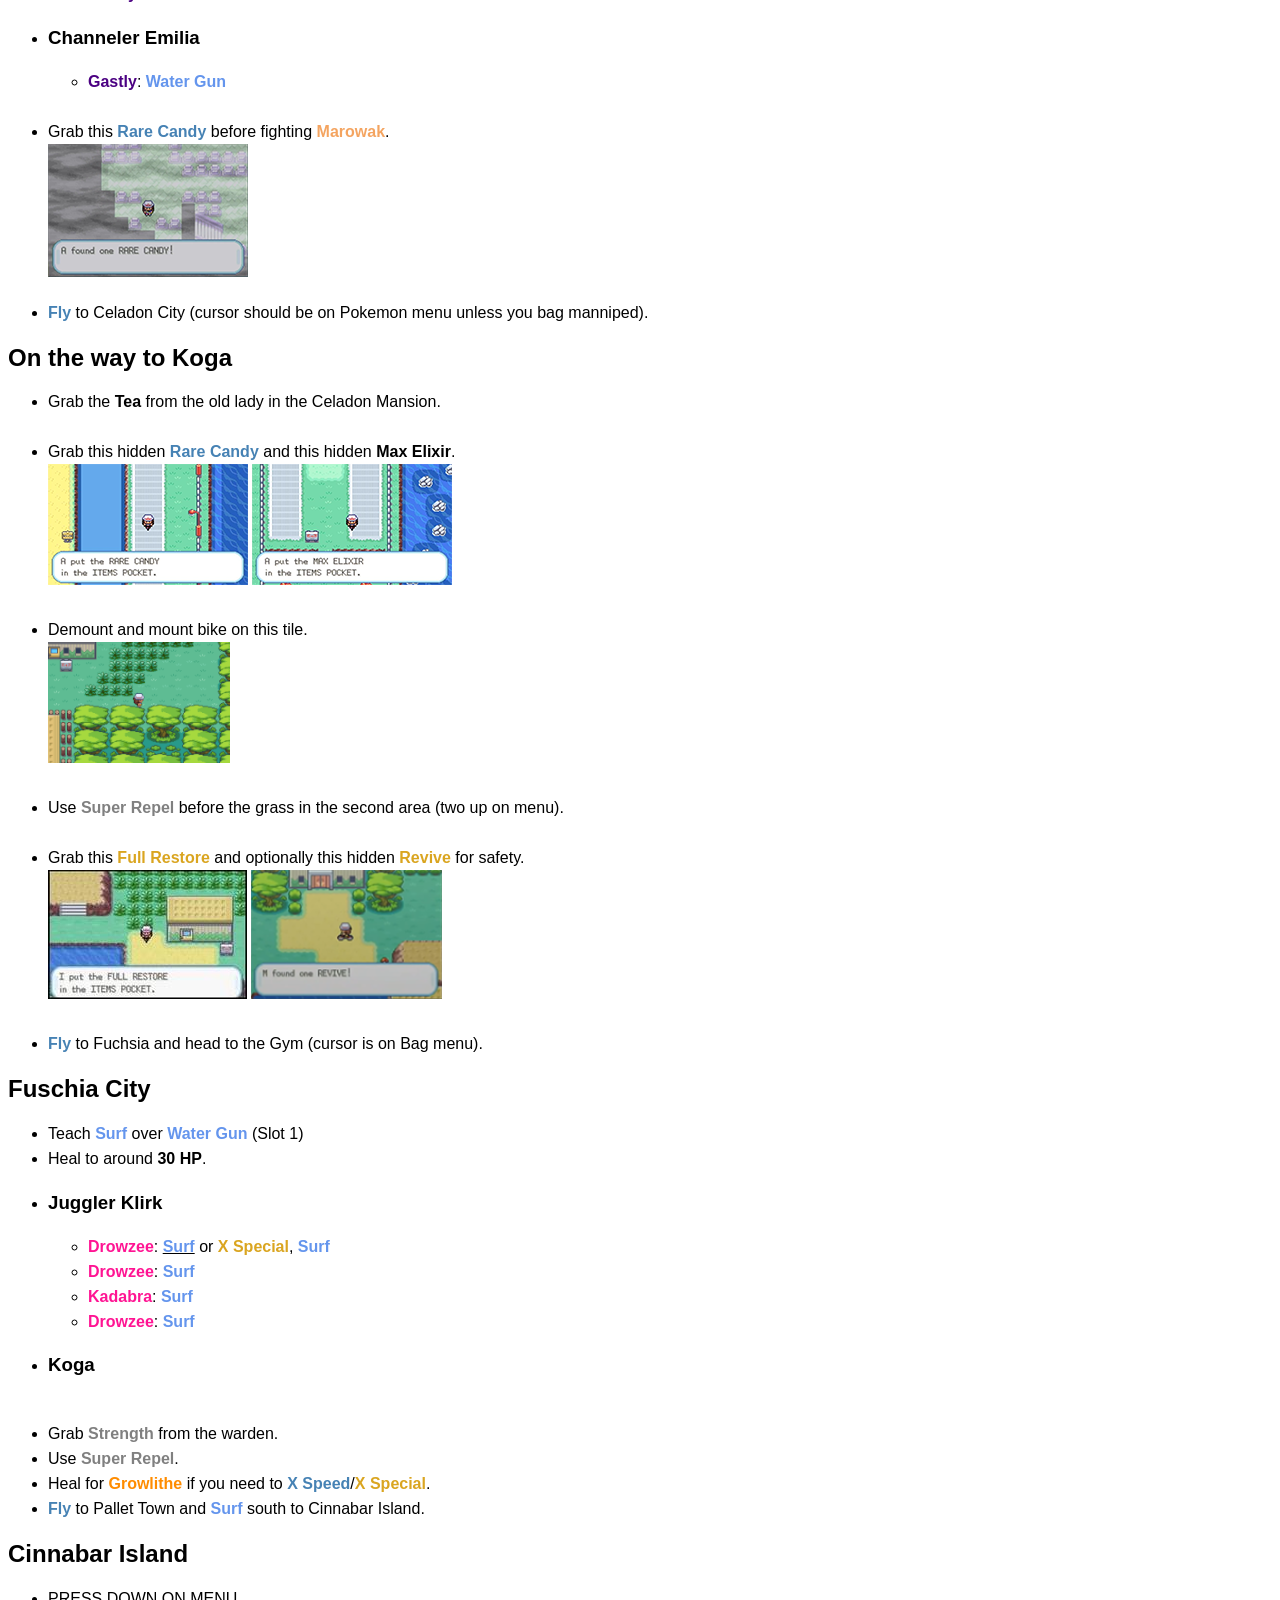
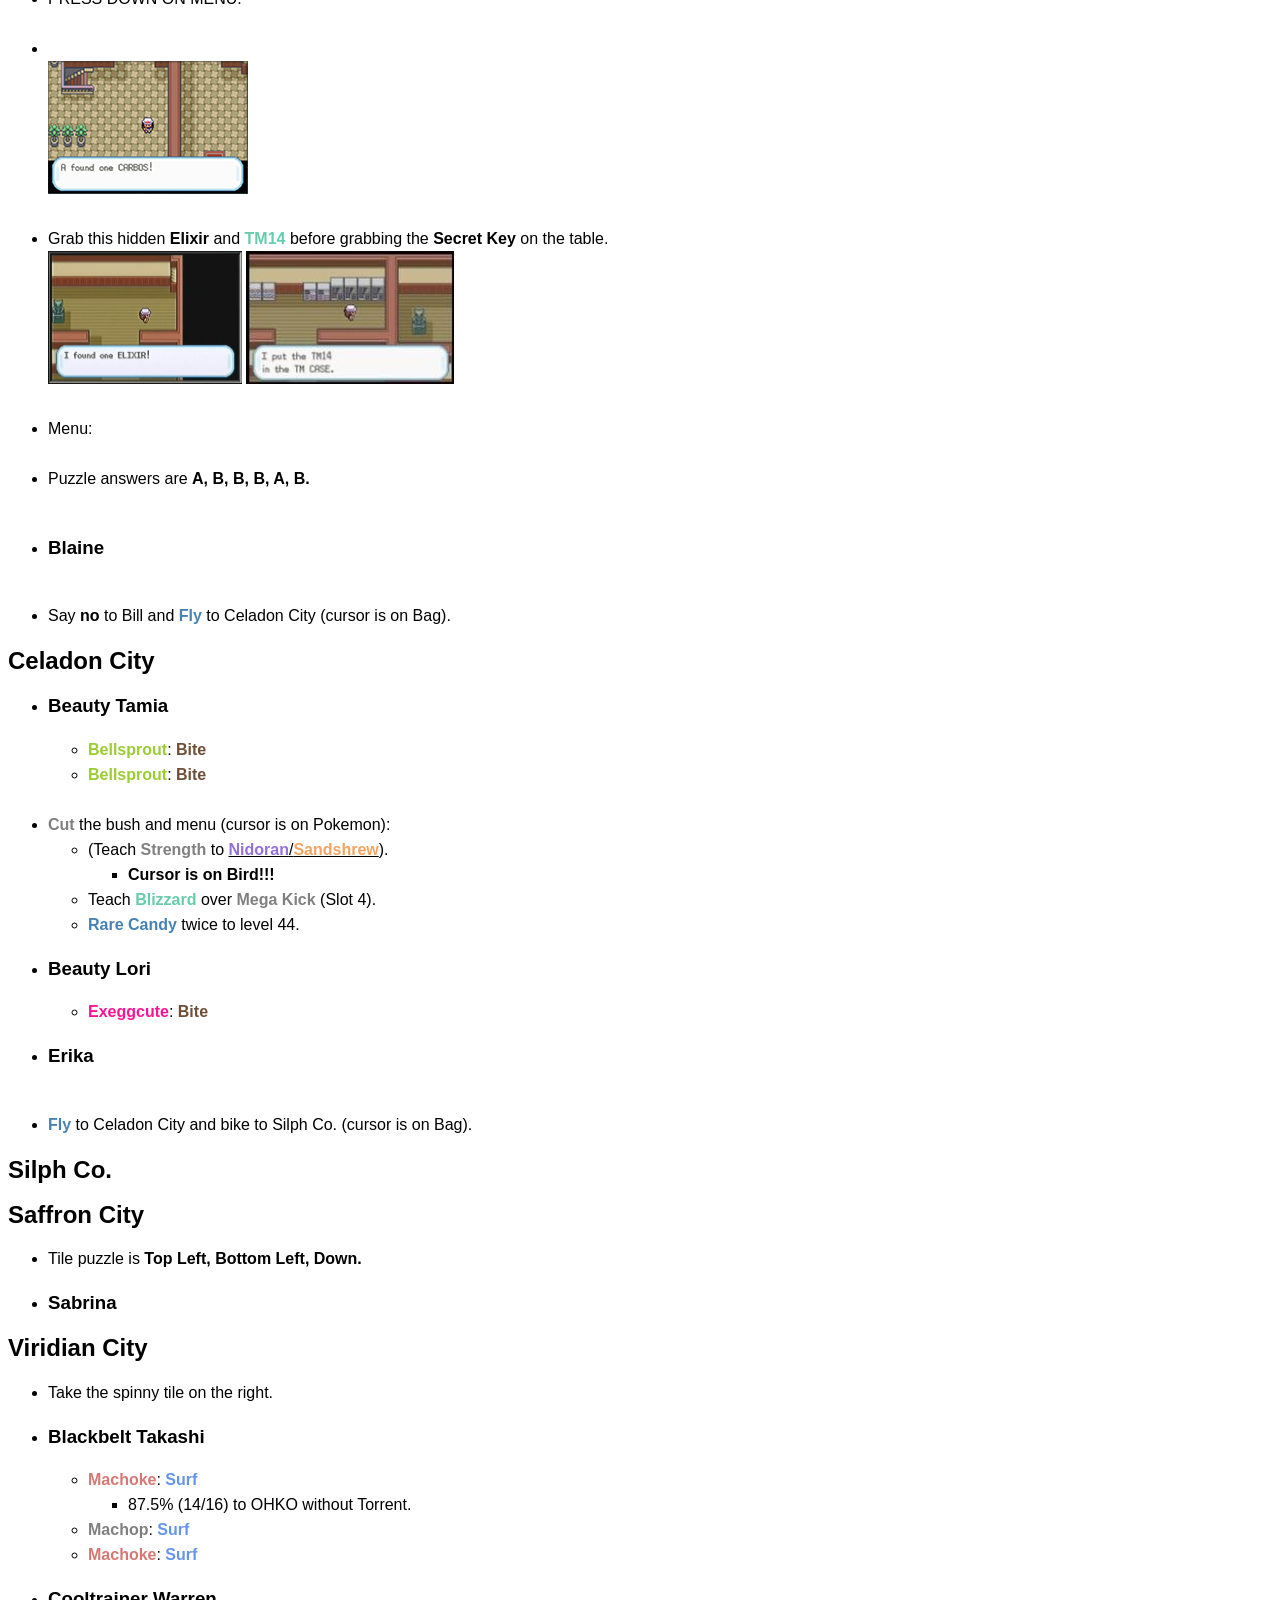
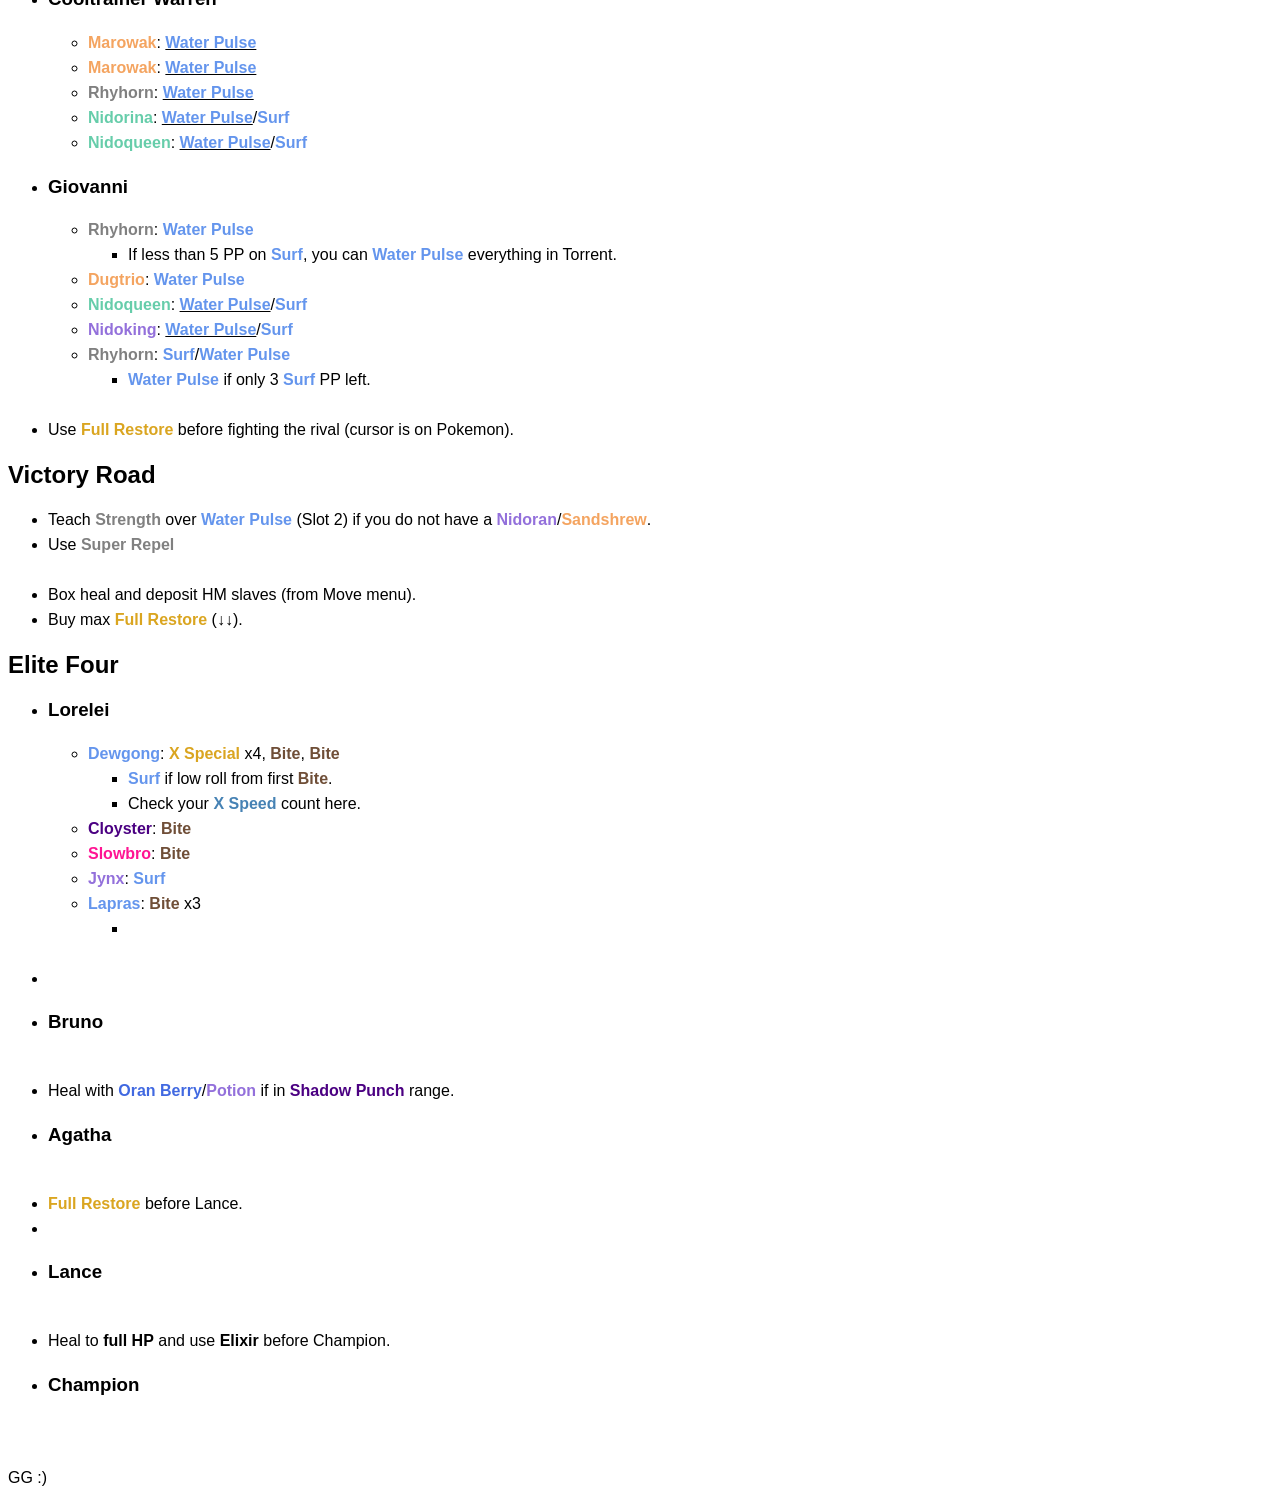
<file: notes.html>
<!DOCTYPE html>
<html lang="en">
<head>
    <meta charset="UTF-8">
    <title>Any% Glitchless | FRLG</title>
    <link rel="icon" href="img/Untitled.png">
    <script src="text.js" defer></script>
    <link rel="stylesheet" href="style.css">
</head>
<body>
<header>
    <h1>FireRed/LeafGreen -- Any% Glitchless (WR Route)</h1>
    <h4>Shoutouts to Bang, Ana and Flareon for additional help.</h4>
    <h6>For god's sake, please don't look at this amateur code XD</h6>
    <p>This guide assumes these IV settings, so please don't follow this if you have lower requirements:</p>
    <table>
        <tr><th>HP</th><th colspan="3"></th></tr>
        <tr><th>Attack</th><th>21</th><th>4</th><th></th></tr>
        <tr><th>Defense</th><th>16</th><td></td><td></td></tr>
        <tr><th>Sp. Atk</th><td></td><td></td><th>30</th></tr>
        <tr><th>Sp. Def</th><td></td><td></td><td></td></tr>
        <tr><th>Speed</th><th></th><th>21</th></tr>
    </table>
    <hr>
    <h2>Legacy content</h2>
    <p>Inspiration for these notes from <a href="https://frlg-speedruns.netlify.app/routes/any-squirtle/">here</a>.</p>
    <p>This guide follows <a href="https://docs.google.com/document/u/0/d/1tBOEP3BJKO0vwRtarRoL_AVQ8NIqpmrmh4wTTdneSKc/mobilebasic"> WR's notes</a> with some additional stuff.</p>
    <p><a href="https://docs.google.com/document/d/1pgrfEiNUoO4p8ZDHm1OuC9Y2Uq_Y-Gx5/edit">Thunder's notes</a> (you won't have access).</p>
    <p><a href="https://docs.google.com/spreadsheets/d/1zNtXl0dtD99EMK9dRTpPzYeSdmvayhaO7_gTl2VXzhM/edit?gid=23887254#gid=23887254">HP sheet</a>.</p>
    <br>
    <hr>
</header>
<section id="stats">
    <label for="nat">Nature: </label><select id="nat">
    <option value="rash" selected>Rash</option>
    <option value="mild">Mild</option>
    <option value="modest">Modest</option>
</select><br>
    <label for="healpoints">HP: </label><input type="number" id="healpoints" value="31" min="0" max="31"><br>
    <label for="attack">Attack: </label><input type="number" id="attack" value="31" min="4" max="31"><br>
    <label for="defense">Defense: </label><input type="number" id="defense" value="31" min="0" max="31"><br>
    <label for="spattack">Sp. Atk: </label><input type="number" id="spattack" value="31" min="30" max="31"><br>
    <label for="spdefense">Sp. Def: </label><input type="number" id="spdefense" value="31" min="0" max="31"><br>
    <label for="speed">Speed: </label><input type="number" id="speed" value="31" min="21" max="31"><br>
    <button>Submit</button>
    <hr>
</section>
<main>
    <h2>Lab</h2>
    <ul>
        <li><h3>Rival 1</h3></li>
        <ul>
            <li>
                <section id="lab">
                    <div>
                        <span>Bulbasaur: (Tail Whip), Tackle spam</span>
                        <span class="speedtie">0-13 Speedties</span>
                    </div>

                    <ul>
                        <li>If Growl turn 1 and <24 Atk, Tail Whip x2</li>
                        <li>If Growl turn 2/3 and <24 Atk, Tail Whip x1</li>
                    </ul>
                </section></li>
        </ul>
    </ul>
    <h2>Route 1</h2>
    <section id="r1">

    </section>
    <img src="img/carbos.png" alt="carbos">
    <h2>Viridian Forest</h2>
    <label for="ctch">Need to catch: </label><select name="ctch" id="ctch">
    <option value="none">None</option>
    <option value="rat">Rat</option>
    <option value="bird">Bird</option>
    <option value="both">Both</option>
</select><br>
    <label for="speevs">Speed EVs: </label><input type="number" id="speevs" value="2" min="1" max="2"><br>
</select>
    <section id="viridian">

    </section>
    <h2>Pewter City</h2>
    <section id="pewter">

    </section>
    <ul>
        <li>Buy:</li>
        <ul>
            <li>8x Potion (↓)</li>
            <li>3x Antidote (↓)</li>
            <li>3x Awakening (↓↓)</li>
            <li>3x Repel (↓↓↓)</li>
        </ul>
        <br>
        <li>Buy if you need Paras (FireRed only):</li>
        <ul>
            <li>7x Potion (↓)</li>
            <li>3x Antidote (↓)</li>
            <li>3x Paralyze Heal (↓)</li>
            <li>3x Awakening (↓)</li>
            <li>3x Repel (↓↓↓)</li>
        </ul>
    </ul>
    <h2>Route 3</h2>
    <section id="r3">

    </section>
    <h2>Mt. Moon</h2>
    <label>Pick your optional <u>before</u> you grab Persim Berry:</label>
    <ul id="whichoptional"></ul><br>

    <input type="radio" id="robby" name="moonoptional" value="robby">
    <label for="robby">Bug Catcher Robby</label><br>

    <input type="radio" id="josh" name="moonoptional" value="josh" checked>
    <label for="josh">Youngster Josh</label><br>

    <input type="radio" id="rocket" name="moonoptional" value="rocket">
    <label for="rocket">Wisky Wocket</label>

    <ul>
        <li>Run up 8 tiles, then</li>
        <ul>
            <li>Register <b>TM Case</b></li>
            <li>Equip Persim Berry if you got it.</li>
            <li>Use Repel</li>
        </ul>
        <section id="mtmoon">

        </section>
    </ul>
    <h2>Route 4</h2>
    <ul>
        <li>Talk to the Karate Man on the right and teach Mega Kick over Withdraw (Slot 4).</li>
        <section id="sandshrew"></section>
    </ul>
    <h2>Cerulean City</h2>
    <ul>
        <li>Grab hidden Rare Candy.</li>
        <li>Open your bag</li>
        <ul>
            <li>Rare Candy to level 20.</li>
            <li>Teach Bite over Bubble (Slot 3).</li>
            <li>Use 2x Potion.</li>
        </ul>
        <li><h3>Misty</h3></li>
        <ul>
            <li>Staryu: Bite x2</li>
            <ul>
                <li>93% to 2HKO</li>
            </ul>
            <li id="starmiee"></li>
        </ul><br>
        <li>Teach Water Pulse over Tackle (Slot 2).</li>
        <li>Heal for Rival so you can survive a Quick Attack and Vine Whip.</li>
        <li><h3>Rival 2</h3></li>
        <ul id="rival2">

        </ul>
        <li><h3>Bug Catcher Cale</h3></li>
        <ul>
            <li>Caterpie: Bite</li>
            <li>Weedle: Bite</li>
            <li>Metapod: Bite</li>
            <li>Kakuna: Bite</li>
        </ul>
        <li><h3>Lass Ali</h3></li>
        <ul>
            <li>Pidgey: Bite</li>
            <li>Oddish: Mega Kick</li>
            <li>Bellsprout: Bite</li>
            <ul id="torrent23"></ul>
        </ul>
        <li><h3>Youngster Timmy</h3></li>
        <ul>
            <li>Sandshrew: Bite</li>
            <li>Ekans: Water Pulse</li>
            <li>Can Water Gun everything from here in Torrent</li>
        </ul>
        <li><h3>Lass Reli</h3></li>
        <ul>
            <li>Nidoran M: <span class="torrent">Water Gun</span>/Water Pulse</li>
            <li>Nidoran F: <span class="torrent">Water Gun</span>/Water Pulse</li>
        </ul>
        <li><h3>Camper Ethan</h3></li>
        <ul>
            <li>Mankey: <span class="torrent">Water Gun</span>/Water Pulse</li>
        </ul>
        <li><h3>Rocket Grunt</h3></li>
        <ul>
            <li>Ekans: <span class="torrent">Water Gun</span>/Water Pulse</li>
            <ul id="torrent24"></ul>
            <li>Zubat: <span class="torrent">Water Gun</span>/Water Pulse</li>
        </ul><br>
        <li><u>Go above the Hiker and grab the hidden Elixir.</u></li>
        <li><h3>Hiker Wayne</h3></li>
        <ul>
            <li>Onix: Water Gun</li>
        </ul>
        <li><h3>Picknicker Kelsey</h3></li>
        <ul>
            <li>Nidoran M: Water Pulse</li>
            <li>Nidoran F: Water Pulse</li>
        </ul>
        <li><h3>Camper Flint</h3></li>
        <ul>
            <li>Rattata: Water Pulse</li>
            <li>Ekans: Water Pulse</li>
            <ul>
                <li>If you hit Bang special, then Bite x3, Water Gun</li>
            </ul>
        </ul>
        <br>
        <li><u>Grab the hidden Oran Berry.</u></li>
        <li><h3>Lass Haley</h3></li>
        <ul>
            <li>Oddish: Mega Kick</li>
            <ul><li>81.25% (13/16) to OHKO at level 25 with Water Pulse Torrent</li></ul>
            <li>Oddish: Mega Kick</li>
            <ul><li>37.5% (6/16) to OHKO with Water Pulse Torrent</li></ul>
            <li>Pidgey: Bite</li>
            <ul><li>(!) Quick Attack damage: 3</li></ul>
        </ul>
        <br>
        <li><u>Grab the hidden Ether (Risky but can skip if Torrent at 26 + 2 Mega Kick left).</u></li>
        <li>Ether before Drowzee/Raticate if you need the Mega Kick (Raticate if not in Torrent).</li><br>
        <li><h3>Rocket Grunt</h3></li>
        <ul>
            <li>Machop: Water Pulse</li>
            <li>Drowzee: Mega Kick</li>
            <ul>
                <li>18.75% (3/16) to OHKO with Water Pulse Torrent</li>
                <li>Headbutt/Confusion damage: 5-7</li>
            </ul>
        </ul>
    </ul>
    <h2>Route 6</h2>
    <ul>
        <li><u>Grab the hidden Rare Candy and consider the Sitrus Berry with low Sp. Def.</u></li>
        <li><h3>Camper Jeff</h3></li>
        <ul id="jeff">

        </ul>
    </ul>
    <h2>Vermilion City</h2>
    <ul>
        <li>Head straight to the mart and buy:</li>
        <ul>
            <li>5x Super Potion (↓)</li>
            <li>3x Paralyze Heal (↓↓)</li>
            <li>3x Repel (↓↓↓)</li>
            <ul id="mart"></ul>
        </ul>
    </ul>
    <h2>S.S. Anne</h2>
    <ul id="ssanne">

    </ul>
    <h2>Vermilion City</h2>
    <ul>
        <li>Press Select to teach Cut to your Rat.</li>
        <li>Use Rare Candy if you haven't before.</li><br>
        <li>Equip Sitrus Berry during bag manip or on pause menu before you save if you got it.</li>
        <li><h3>Gentlemen Tucker</h3></li>
        <ul><li id="tucker"></li></ul>
        <li><h3>Surge</h3></li>
        <ul id="surge">

        </ul><br>
        <li>Get the <b>Bike Voucher</b>, then run back to Cerulean City.</li>
        <li><u>Don't forget to heal or unequip Berry if you have to!!!</u></li>
    </ul>
    <h2>Route 9-10</h2>
    <ul>
        <li><h3>Jr. Trainer Alicia</h3></li>
        <ul>
            <li>Oddish: Mega Kick</li>
            <li>Bellsprout: Bite</li>
            <li>Oddish: Mega Kick</li>
            <li>Bellsprout: Bite</li>
        </ul>
        <li><h3>Bug Catcher Conner</h3></li>
        <ul>
            <li>Caterpie: Water Gun</li>
            <li>Weedle: Water Gun</li>
            <li>Venonat: <span class="torrent">Water Pulse</span> (x2)</li>
            <ul id="veno">

            </ul>
        </ul><br>
        <li>Grab these berries if short on Awakening (Chesto Berry) or Paralyze Heal (Cheri Berry).</li>
        <img src="img/chesto.png" alt="chesto"> <img src="img/cheri.png" alt="cheri"><br><br>
        <li>Grab this hidden Rare Candy after the Hiker (he has a vision range of 1 tile).</li>
        <img src="img/r9candy.png" alt="route 9 candy"><br><br>
        <li>Grab the hidden Super Potion before entering Rock Tunnel.</li>
    </ul>
    <h2>Rock Tunnel</h2>
    <ul id="rt">

    </ul>
    <h2>Lavender Town</h2>
    <ul>
        <li>Head south to the mart and buy:</li>
        <ul>
            <li>4x Escape Rope (7x ↓)</li>
            <li>7x Super Repel (↓)</li>
        </ul>
    </ul>
    <h2>Route 8</h2>
    <ul>
        <li><h3>Gamer Rich</h3></li>
        <ul>
            <li>Growlithe: Water Gun</li>
            <li>Vulpix: Water Gun</li>
            <ul><li>(!) Quick Attack damage: 5(6)</li></ul>
        </ul>
    </ul>
    <h2>Celadon City</h2>
    <ul id="hideout">
        
    </ul>
    <ul>
        <li><label>Select your shopping route:</label></li>

        <input type="radio" id="xatk" name="shopping" value="xatk" checked>
        <label for="xatk">X Attack strats (2-3 Mega Kick left)</label><br>

        <input type="radio" id="xspec" name="shopping" value="xspec">
        <label for="xspec">X Special strats (low on Mega Kick)</label>
        <br>
        <p>Take the elevator to 5F (↓↓) and buy:</p>
        <ul id="xshopping">

        </ul>
        <p>Take the elevator back down to 1F (↑↑)</p>
        <li>After obtaining Fly:</li>
        <ul>
            <li>Teach Fly to your bird.</li>
            <li>Heal to around <b>44 HP</b>.</li>
            <li>Use Super Repel.</li>
            <li>Equip Black Glasses.</li>
            <li>Toss Moon Stone.</li>
            <li>Scroll to Guard Spec/X Special.</li>
            <li>Fly to Lavender Town.</li>
        </ul>
    </ul>
    <h2>Lavender Tower</h2>
    <ul>
        <li><h3>Rival 4</h3></li>
        <ul id="r4">

        </ul>
        <li><h3>Channeler Tammy</h3></li>
        <ul><li>Haunter: <span class="torrent">Water Gun</span>/Water Pulse</li></ul>
    </ul>
    <ul id="xacc"></ul>
    <ul>
        <li><h3>Channeler Jennifer</h3></li>
        <ul><li>Gastly: Water Gun</li></ul>
        <li><h3>Channeler Emilia</h3></li>
        <ul><li>Gastly: Water Gun</li></ul><br>
        <li>Grab this Rare Candy before fighting Marowak.</li>
        <img src="img/lavendercandy.png" alt="lavender candy">
    </ul>
    <ul id="lavender">

    </ul>
    <ul><li>Fly to Celadon City (cursor should be on Pokemon menu unless you bag manniped).</li></ul>
    <h2>On the way to Koga</h2>
    <ul>
        <li>Grab the <b>Tea</b> from the old lady in the Celadon Mansion.</li><br>
        <li>Grab this hidden Rare Candy and this hidden Max Elixir.</li>
        <img src="img/crcandy.png" alt="cycling road candy"> <img src="img/crmaxelixir.png" alt="max elixir"><br><br>
        <li>Demount and mount bike on this tile.</li>
        <img src="img/safari%20bike.png" alt="safari demount"><br><br>
        <li>Use Super Repel before the grass in the second area (two up on menu).</li><br>
        <li>Grab this Full Restore and optionally this hidden Revive for safety.</li>
        <img src="img/safari%20full%20restore.png" alt="safari full resotre"> <img src="img/revive.png" alt="revive"><br><br>
        <li>Fly to Fuchsia and head to the Gym (cursor is on Bag menu).</li>
    </ul>
    <h2>Fuschia City</h2>
    <ul>
        <li>Teach Surf over Water Gun (Slot 1)</li>
        <li>Heal to around <b>30 HP</b>.</li>
        <li><h3>Juggler Klirk</h3></li>
        <ul>
            <li>Drowzee: <span class="torrent">Surf</span> or X Special, Surf</li>
            <li>Drowzee: Surf</li>
            <li>Kadabra: Surf</li>
            <li>Drowzee: Surf</li>
        </ul>
        <li><h3>Koga</h3></li>
        <ul id="koga">

        </ul><br>
        <li>Grab Strength from the warden.</li>
        <li>Use Super Repel.</li>
        <li>Heal for Growlithe if you need to X Speed/X Special.</li>
        <ul id="growlithe">

        </ul>
        <li>Fly to Pallet Town and Surf south to Cinnabar Island.</li>
    </ul>
    <h2>Cinnabar Island</h2>
    <ul>
        <li>PRESS DOWN ON MENU.</li><br>
        <li id="carbos"></li>
        <img src="img/carbos2.png" alt="carbos"><br><br>
        <li>Grab this hidden Elixir and TM14 before grabbing the Secret Key on the table.</li>
        <img src="img/mansionelixir.png" alt="mansion elixir"> <img src="img/blizz.png" alt="blizz"><br><br>
        <li>Menu:</li>
            <ul id="carbosblaine">

            </ul><br>
        <li>Puzzle answers are <b>A, B, B, B, A, B.</b></li><br>
        <li><h3>Blaine</h3></li>
        <ul id="blaine">

        </ul><br>
        <li>Say <b>no</b> to Bill and Fly to Celadon City (cursor is on Bag).</li>
    </ul>
    <h2>Celadon City</h2>
    <ul>
        <li><h3>Beauty Tamia</h3></li>
        <ul>
            <li>Bellsprout: Bite</li>
            <li>Bellsprout: Bite</li>
        </ul><br>
        <li>Cut the bush and menu (cursor is on Pokemon):</li>
        <ul>
            <li>(Teach Strength to <u>Nidoran/Sandshrew</u>).</li>
            <ul><li><b>Cursor is on Bird!!!</b></li></ul>
            <li>Teach Blizzard over Mega Kick (Slot 4).</li>
            <li>Rare Candy twice to level 44.</li>
            <ul id="l44"></ul>
        </ul>
        <li><h3>Beauty Lori</h3></li>
        <ul><li>Exeggcute: Bite</li></ul>
        <li><h3>Erika</h3></li>
        <ul id="erika">

        </ul><br>
        <li>Fly to Celadon City and bike to Silph Co. (cursor is on Bag).</li>
    </ul>
    <h2>Silph Co.</h2>
    <ul id="silph">

    </ul>
    <h2>Saffron City</h2>
    <ul>
        <li>Tile puzzle is <b>Top Left, Bottom Left, Down.</b></li>
        <li><h3>Sabrina</h3></li>
        <ul id="dupa">

        </ul>
    </ul>
    <h2>Viridian City</h2>
    <ul>
        <li>Take the spinny tile on the right.</li>
        <li><h3>Blackbelt Takashi</h3></li>
        <ul>
            <li>Machoke: Surf</li>
            <ul><li>87.5% (14/16) to OHKO without Torrent.</li></ul>
            <li>Machop: Surf</li>
            <li>Machoke: Surf</li>
        </ul>
        <li><h3>Cooltrainer Warren</h3></li>
        <ul>
            <li>Marowak: <span class="torrent">Water Pulse</span></li>
            <li>Marowak: <span class="torrent">Water Pulse</span></li>
            <li>Rhyhorn: <span class="torrent">Water Pulse</span></li>
            <li>Nidorina: <span class="torrent">Water Pulse</span>/Surf</li>
            <li>Nidoqueen: <span class="torrent">Water Pulse</span>/Surf</li>
        </ul>
        <li><h3>Giovanni</h3></li>
        <ul>
            <li>Rhyhorn: Water Pulse</li>
            <ul><li>If less than 5 PP on Surf, you can Water Pulse everything in Torrent.</li></ul>
            <li>Dugtrio: Water Pulse</li>
            <li>Nidoqueen: <span class="torrent">Water Pulse</span>/Surf</li>
            <li>Nidoking: <span class="torrent">Water Pulse</span>/Surf</li>
            <li>Rhyhorn: Surf/Water Pulse</li>
            <ul><li>Water Pulse if only 3 Surf PP left.</li></ul>
        </ul><br>
        <li>Use Full Restore before fighting the rival (cursor is on Pokemon).</li>
    </ul>
    <ul id="r6">

    </ul>
    <h2>Victory Road</h2>
    <ul>
        <li>Teach Strength over Water Pulse (Slot 2) if you do not have a Nidoran/Sandshrew.</li>
        <li>Use Super Repel</li><br>
        <li>Box heal and deposit HM slaves (from Move menu).</li>
        <li>Buy max Full Restore (↓↓).</li>
    </ul>
    <h2>Elite Four</h2>
    <ul>
        <li><h3>Lorelei</h3></li>
        <ul>
            <li>Dewgong: X Special x4, Bite, Bite</li>
            <ul>
                <li>Surf if low roll from first Bite.</li>
                <li>Check your X Speed count here.</li>
            </ul>
            <li>Cloyster: Bite</li>
            <li>Slowbro: Bite</li>
            <li>Jynx: Surf</li>
            <li>Lapras: Bite x3</li>
            <ul><li id="kurwa"></li></ul>
        </ul><br>
<!--        <ul id="brunostrats">-->

<!--        </ul>-->
        <li id="highmid"></li>
        <li><h3>Bruno</h3></li>
        <ul id="bruno">

        </ul><br>
        <li>Heal with Oran Berry/Potion if in Shadow Punch range.</li>
        <ul id="agathatorrent"></ul>
        <li><h3>Agatha</h3></li>
        <ul id="agatha">

        </ul><br>
        <li>Full Restore before Lance.</li>
        <li id="hyperbeam"></li>
        <li><h3>Lance</h3></li>
        <ul id="lance">

        </ul><br>
        <li>Heal to <b>full HP</b> and use Elixir before Champion.</li>
        <li><h3>Champion</h3></li>
        <ul id="champ">

        </ul>
    </ul>

</main>
<br><br><br>GG :)

<script src="main.js"></script>
</body>
</html>
</file>
<file: style.css>
body {
    font-family: Arial;
}
main, header {
    line-height: 25px;
}
#stats label {
    display: inline-block;
    width: 80px;
}
table, th, td {
    border: 1px solid black;
    border-collapse: collapse;
}
.speedtie {
    color: darkorange;
    text-align: right;
    font-weight: bold;
    margin-left: auto;
}
div {
    display: flex;
    width: 100%;
}

.normal {
    color: gray;
    font-weight: bold;
}
.water, .awakening {
    color: cornflowerblue;
    font-weight: bold; }
.grass, .repel {
    color: green;
    font-weight: bold;
}
.bug {
    color: yellowgreen;
    font-weight: bold;
}
.rock {
    color: #b8a038;
    font-weight: bold;
}
.ground {
    color: sandybrown;
    font-weight: bold;
}
.poison, .potion {
    color: mediumpurple;
    font-weight: bold;
}

.antidote, .paralyze {
    color: goldenrod;
    font-weight: bold;
}
.torrent {
    text-decoration: underline;
}
.persim {
    color: darksalmon;
    font-weight: bold;
}
.blue {
    color: steelblue;
    font-weight: bold;
}
.red {
    color: red;
    font-weight: bold;
}
.dark {
    color: #6F4E37;
    font-weight: bold;
}
.psychic {
    color: deeppink;
    font-weight: bold;
}
.oddish {
    color: royalblue;
    font-weight: bold;
}
.fighting {
    color: #d67873;
    font-weight: bold;
}
.nidoranf {
    color: mediumaquamarine;
    font-weight: bold;
}
.elixir {
    font-weight: bold;
}
.spearow {
    color: firebrick;
    font-weight: bold;
}
.electric {
    color: #ffd424;
    font-weight: bold;
}
.fire {
    color: darkorange;
    font-weight: bold;
}
.ghost {
    color: indigo;
    font-weight: bold;
}
.dragon {
    color: blue;
    font-weight: bold;
}
</file>
